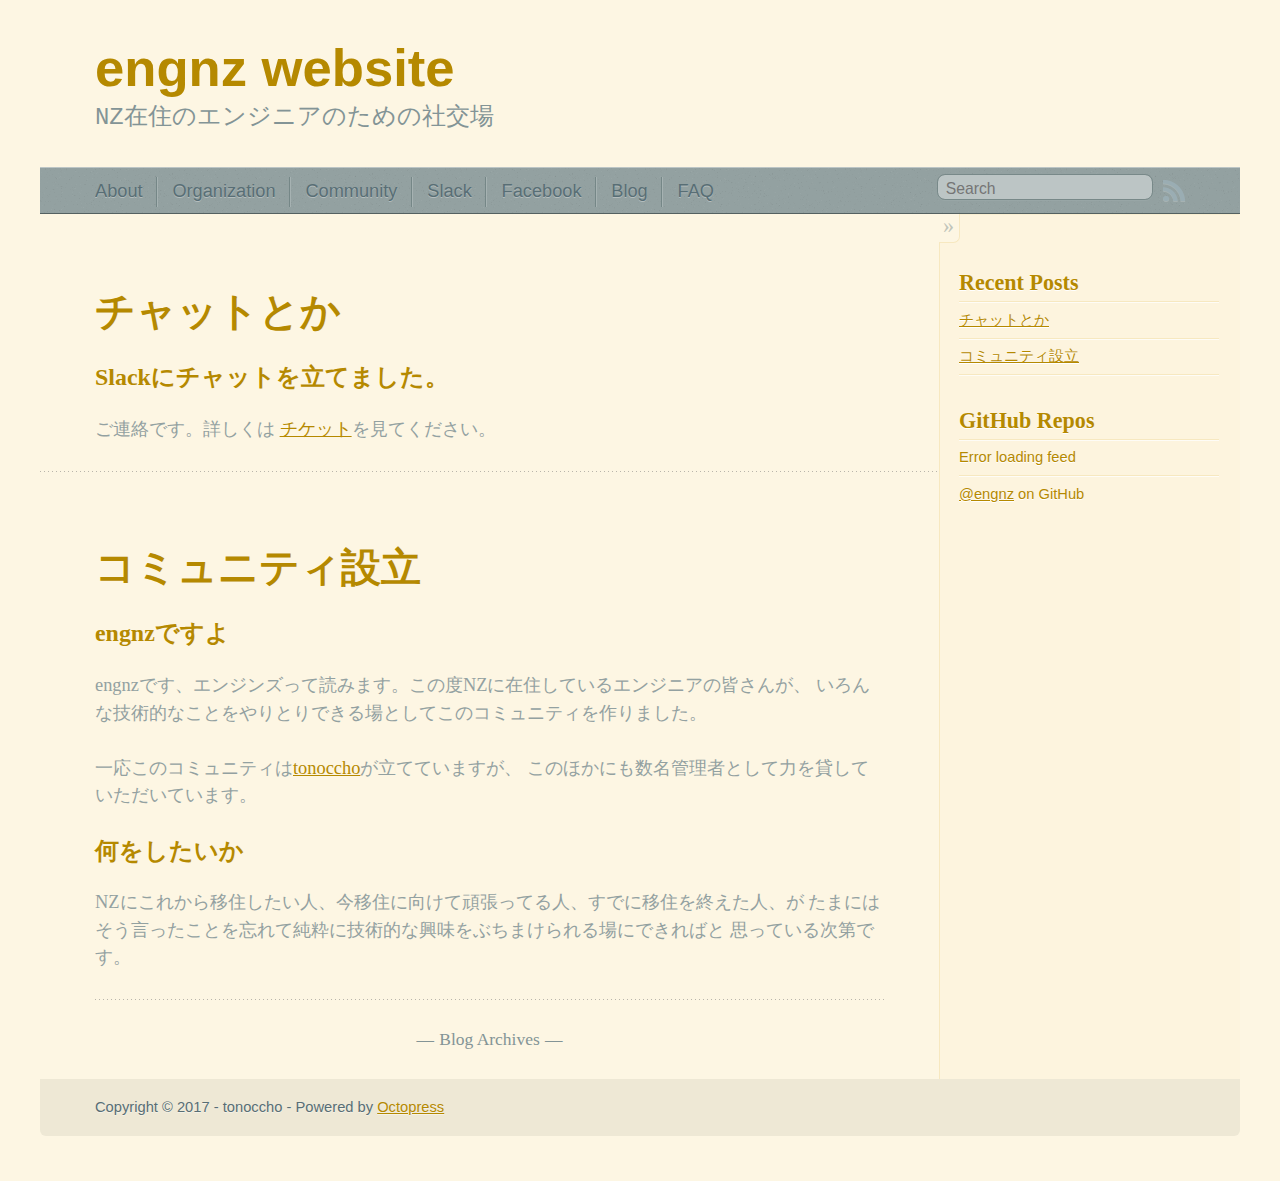
<file: index.html>
<!DOCTYPE html>
<!--[if IEMobile 7 ]><html class="no-js iem7"><![endif]-->
<!--[if lt IE 9]><html class="no-js lte-ie8"><![endif]-->
<!--[if (gt IE 8)|(gt IEMobile 7)|!(IEMobile)|!(IE)]><!--><html class="no-js" lang="en"><!--<![endif]-->
<head>
  <meta charset="utf-8">
  <title>engnz website</title>
  <meta name="author" content="tonoccho">

  
  <meta name="description" content="Slackにチャットを立てました。 ご連絡です。詳しくは チケットを見てください。
">
  

  <!-- http://t.co/dKP3o1e -->
  <meta name="HandheldFriendly" content="True">
  <meta name="MobileOptimized" content="320">
  <meta name="viewport" content="width=device-width, initial-scale=1">

  
  <link rel="canonical" href="http://engnz.github.io/">
  <link href="/favicon.png" rel="icon">
  <link href="/stylesheets/screen.css" media="screen, projection" rel="stylesheet" type="text/css">
  <script src="/javascripts/modernizr-2.0.js"></script>
  <script src="/javascripts/ender.js"></script>
  <script src="/javascripts/octopress.js" type="text/javascript"></script>
  <link href="/atom.xml" rel="alternate" title="engnz website" type="application/atom+xml">
  <!--Fonts from Google"s Web font directory at http://google.com/webfonts -->
<link href="http://fonts.googleapis.com/css?family=PT+Serif:regular,italic,bold,bolditalic" rel="stylesheet" type="text/css">
<link href="http://fonts.googleapis.com/css?family=PT+Sans:regular,italic,bold,bolditalic" rel="stylesheet" type="text/css">
<script language="JavaScript">
$(document).ready( function () {
     $("a[href^='http']:not([href*='" + location.hostname + "'])").attr('target', '_blank');
})
</script>

  


  <script type="text/javascript">
    var _gaq = _gaq || [];
    _gaq.push(['_setAccount', 'UA-97055233-1']);
    _gaq.push(['_trackPageview']);

    (function() {
      var ga = document.createElement('script'); ga.type = 'text/javascript'; ga.async = true;
      ga.src = ('https:' == document.location.protocol ? 'https://ssl' : 'http://www') + '.google-analytics.com/ga.js';
      var s = document.getElementsByTagName('script')[0]; s.parentNode.insertBefore(ga, s);
    })();
  </script>




</head>

<body   >
  <header role="banner"><hgroup>
  <h1><a href="/">engnz website</a></h1>
  
    <h2>NZ在住のエンジニアのための社交場</h2>
  
</hgroup>

</header>
  <nav role="navigation"><ul class="subscription" data-subscription="rss">
  <li><a href="/atom.xml" rel="subscribe-rss" title="subscribe via RSS">RSS</a></li>
  
</ul>
  
<form action="https://www.google.com/search" method="get">
  <fieldset role="search">
    <input type="hidden" name="q" value="site:engnz.github.io" />
    <input class="search" type="text" name="q" results="0" placeholder="Search"/>
  </fieldset>
</form>
  
<ul class="main-navigation">
  <li><a href="/about">About</a></li>
  <li><a href="https://github.com/engnz">Organization</a></li>
  <li><a href="https://github.com/engnz/community">Community</a></li>
  <li><a href="https://engnz.slack.com">Slack</a></li>
  <li><a href="https://www.facebook.com/Engnz-1883689031903633/">Facebook</a></li>
  <li><a href="/">Blog</a></li>
  <li><a href="/faq">FAQ</a></li>
</ul>

</nav>
  <div id="main">
    <div id="content">
      <div class="blog-index">
  
  
  
    <article>
      
  <header>
    
      <h1 class="entry-title"><a href="/blog/2017/04/11/tiyatutotoka/">チャットとか</a></h1>
    
    
      <p class="meta">
        








  


<time datetime="2017-04-11T10:31:12+12:00" pubdate data-updated="true"></time>
        
      </p>
    
  </header>


  <div class="entry-content"><h3>Slackにチャットを立てました。</h3>

<p>ご連絡です。詳しくは <a href="https://github.com/engnz/community/issues/3">チケット</a>を見てください。</p>
</div>
  
  


    </article>
  
  
    <article>
      
  <header>
    
      <h1 class="entry-title"><a href="/blog/2017/04/08/komiyuniteishe-li/">コミュニティ設立</a></h1>
    
    
      <p class="meta">
        








  


<time datetime="2017-04-08T22:38:42+12:00" pubdate data-updated="true"></time>
        
      </p>
    
  </header>


  <div class="entry-content"><h3>engnzですよ</h3>

<p>engnzです、エンジンズって読みます。この度NZに在住しているエンジニアの皆さんが、
いろんな技術的なことをやりとりできる場としてこのコミュニティを作りました。</p>

<p>一応このコミュニティは<a href="https://github.com/tonoccho">tonoccho</a>が立てていますが、
このほかにも数名管理者として力を貸していただいています。</p>

<h3>何をしたいか</h3>

<p>NZにこれから移住したい人、今移住に向けて頑張ってる人、すでに移住を終えた人、が
たまにはそう言ったことを忘れて純粋に技術的な興味をぶちまけられる場にできればと
思っている次第です。</p>
</div>
  
  


    </article>
  
  <div class="pagination">
    
    <a href="/blog/archives">Blog Archives</a>
    
  </div>
</div>
<aside class="sidebar">
  
    <section>
  <h1>Recent Posts</h1>
  <ul id="recent_posts">
    
      <li class="post">
        <a href="/blog/2017/04/11/tiyatutotoka/">チャットとか</a>
      </li>
    
      <li class="post">
        <a href="/blog/2017/04/08/komiyuniteishe-li/">コミュニティ設立</a>
      </li>
    
  </ul>
</section>

<section>
  <h1>GitHub Repos</h1>
  <ul id="gh_repos">
    <li class="loading">Status updating...</li>
  </ul>
  
  <a href="https://github.com/engnz">@engnz</a> on GitHub
  
  <script type="text/javascript">
    $.domReady(function(){
        if (!window.jXHR){
            var jxhr = document.createElement('script');
            jxhr.type = 'text/javascript';
            jxhr.src = '/javascripts/libs/jXHR.js';
            var s = document.getElementsByTagName('script')[0];
            s.parentNode.insertBefore(jxhr, s);
        }

        github.showRepos({
            user: 'engnz',
            count: 10,
            skip_forks: true,
            target: '#gh_repos',
            blacklist: ''
        });
    });
  </script>
  <script src="/javascripts/github.js" type="text/javascript"> </script>
</section>





  
</aside>

    </div>
  </div>
  <footer role="contentinfo"><p>
  Copyright &copy; 2017 - tonoccho -
  <span class="credit">Powered by <a href="http://octopress.org">Octopress</a></span>
</p>

</footer>
  



<div id="fb-root"></div>
<script>(function(d, s, id) {
  var js, fjs = d.getElementsByTagName(s)[0];
  if (d.getElementById(id)) {return;}
  js = d.createElement(s); js.id = id;
  js.src = "//connect.facebook.net/en_US/all.js#appId=212934732101925&xfbml=1";
  fjs.parentNode.insertBefore(js, fjs);
}(document, 'script', 'facebook-jssdk'));</script>



  <script type="text/javascript">
    (function() {
      var script = document.createElement('script'); script.type = 'text/javascript'; script.async = true;
      script.src = 'https://apis.google.com/js/plusone.js';
      var s = document.getElementsByTagName('script')[0]; s.parentNode.insertBefore(script, s);
    })();
  </script>



  <script type="text/javascript">
    (function(){
      var twitterWidgets = document.createElement('script');
      twitterWidgets.type = 'text/javascript';
      twitterWidgets.async = true;
      twitterWidgets.src = 'http://platform.twitter.com/widgets.js';
      document.getElementsByTagName('head')[0].appendChild(twitterWidgets);
    })();
  </script>





</body>
</html>
</file>
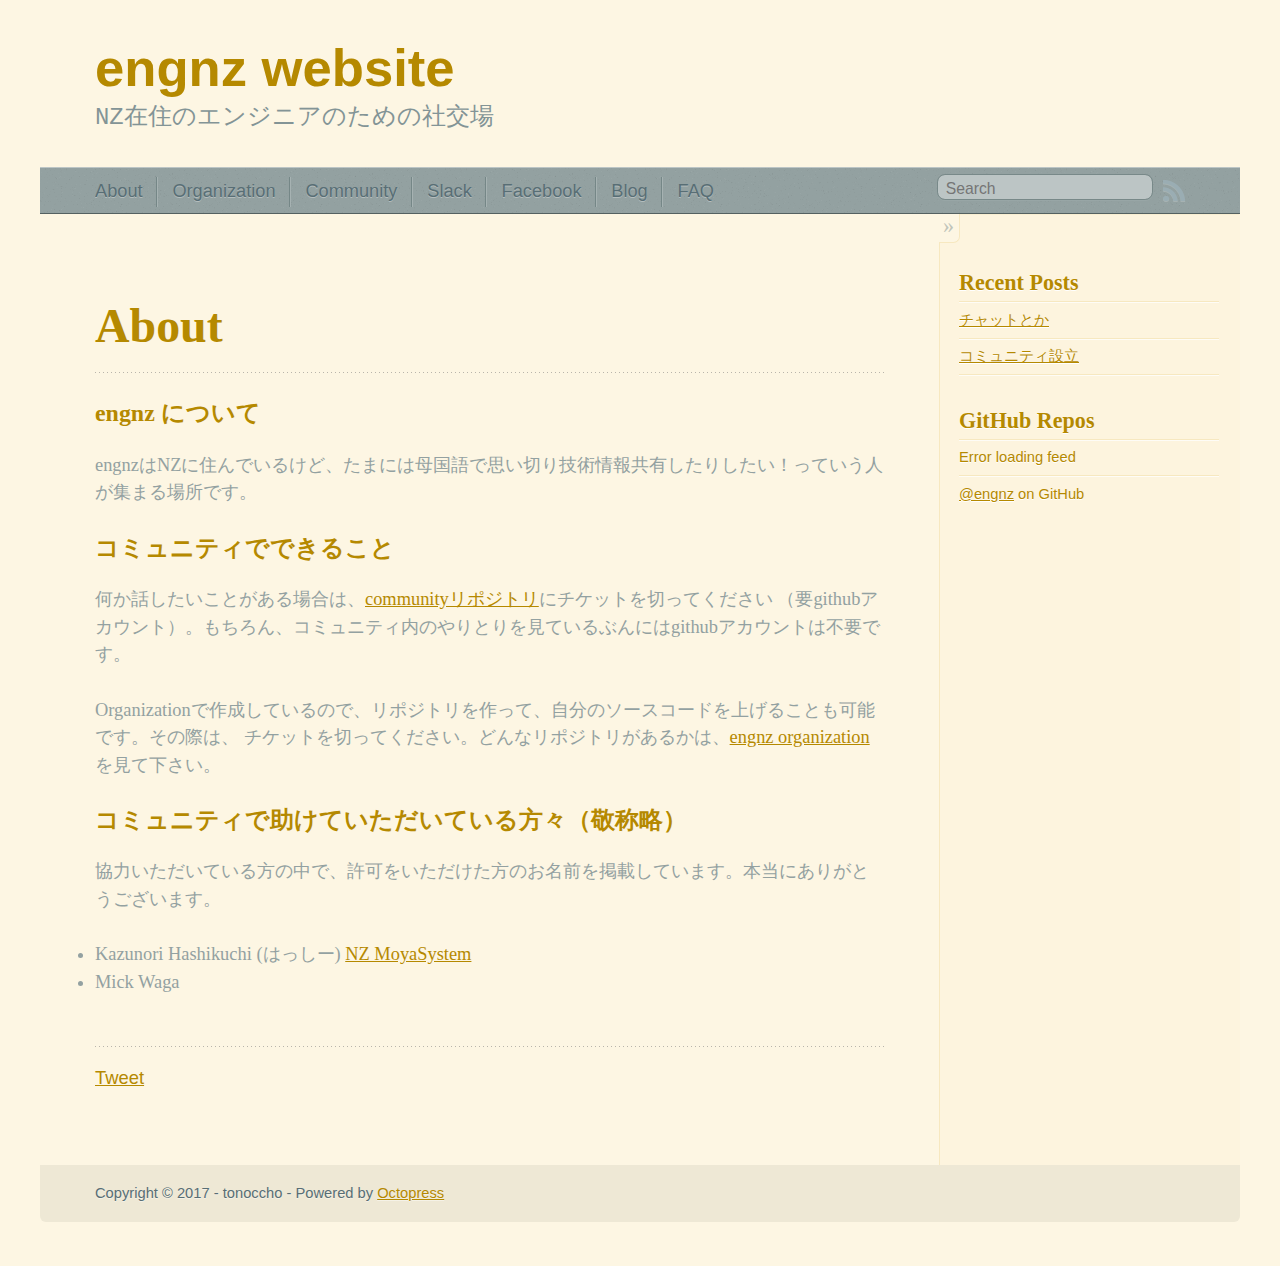
<file: about/index.html>
<!DOCTYPE html>
<!--[if IEMobile 7 ]><html class="no-js iem7"><![endif]-->
<!--[if lt IE 9]><html class="no-js lte-ie8"><![endif]-->
<!--[if (gt IE 8)|(gt IEMobile 7)|!(IEMobile)|!(IE)]><!--><html class="no-js" lang="en"><!--<![endif]-->
<head>
  <meta charset="utf-8">
  <title>about - engnz website</title>
  <meta name="author" content="tonoccho">

  
  <meta name="description" content="About engnz について engnzはNZに住んでいるけど、たまには母国語で思い切り技術情報共有したりしたい！っていう人が集まる場所です。 コミュニティでできること 何か話したいことがある場合は、communityリポジトリにチケットを切ってください
（要githubアカウント）。 &hellip;">
  

  <!-- http://t.co/dKP3o1e -->
  <meta name="HandheldFriendly" content="True">
  <meta name="MobileOptimized" content="320">
  <meta name="viewport" content="width=device-width, initial-scale=1">

  
  <link rel="canonical" href="http://engnz.github.io/about/">
  <link href="/favicon.png" rel="icon">
  <link href="/stylesheets/screen.css" media="screen, projection" rel="stylesheet" type="text/css">
  <script src="/javascripts/modernizr-2.0.js"></script>
  <script src="/javascripts/ender.js"></script>
  <script src="/javascripts/octopress.js" type="text/javascript"></script>
  <link href="/atom.xml" rel="alternate" title="engnz website" type="application/atom+xml">
  <!--Fonts from Google"s Web font directory at http://google.com/webfonts -->
<link href="http://fonts.googleapis.com/css?family=PT+Serif:regular,italic,bold,bolditalic" rel="stylesheet" type="text/css">
<link href="http://fonts.googleapis.com/css?family=PT+Sans:regular,italic,bold,bolditalic" rel="stylesheet" type="text/css">
<script language="JavaScript">
$(document).ready( function () {
     $("a[href^='http']:not([href*='" + location.hostname + "'])").attr('target', '_blank');
})
</script>

  


  <script type="text/javascript">
    var _gaq = _gaq || [];
    _gaq.push(['_setAccount', 'UA-97055233-1']);
    _gaq.push(['_trackPageview']);

    (function() {
      var ga = document.createElement('script'); ga.type = 'text/javascript'; ga.async = true;
      ga.src = ('https:' == document.location.protocol ? 'https://ssl' : 'http://www') + '.google-analytics.com/ga.js';
      var s = document.getElementsByTagName('script')[0]; s.parentNode.insertBefore(ga, s);
    })();
  </script>




</head>

<body   >
  <header role="banner"><hgroup>
  <h1><a href="/">engnz website</a></h1>
  
    <h2>NZ在住のエンジニアのための社交場</h2>
  
</hgroup>

</header>
  <nav role="navigation"><ul class="subscription" data-subscription="rss">
  <li><a href="/atom.xml" rel="subscribe-rss" title="subscribe via RSS">RSS</a></li>
  
</ul>
  
<form action="https://www.google.com/search" method="get">
  <fieldset role="search">
    <input type="hidden" name="q" value="site:engnz.github.io" />
    <input class="search" type="text" name="q" results="0" placeholder="Search"/>
  </fieldset>
</form>
  
<ul class="main-navigation">
  <li><a href="/about">About</a></li>
  <li><a href="https://github.com/engnz">Organization</a></li>
  <li><a href="https://github.com/engnz/community">Community</a></li>
  <li><a href="https://engnz.slack.com">Slack</a></li>
  <li><a href="https://www.facebook.com/Engnz-1883689031903633/">Facebook</a></li>
  <li><a href="/">Blog</a></li>
  <li><a href="/faq">FAQ</a></li>
</ul>

</nav>
  <div id="main">
    <div id="content">
      <div>
<article role="article">
  
  <header>
    <h1 class="entry-title">About</h1>
    <p class="meta">








  


<time datetime="2017-04-08T22:13:00+12:00" pubdate data-updated="true"></time></p>
  </header>
  
  <h3>engnz について</h3>

<p>engnzはNZに住んでいるけど、たまには母国語で思い切り技術情報共有したりしたい！っていう人が集まる場所です。</p>

<h3>コミュニティでできること</h3>

<p>何か話したいことがある場合は、<a href="https://github.com/engnz/community">communityリポジトリ</a>にチケットを切ってください
（要githubアカウント）。もちろん、コミュニティ内のやりとりを見ているぶんにはgithubアカウントは不要です。</p>

<p>Organizationで作成しているので、リポジトリを作って、自分のソースコードを上げることも可能です。その際は、
チケットを切ってください。どんなリポジトリがあるかは、<a href="https://github.com/engnz">engnz organization</a>を見て下さい。</p>

<h3>コミュニティで助けていただいている方々（敬称略）</h3>

<p>協力いただいている方の中で、許可をいただけた方のお名前を掲載しています。本当にありがとうございます。</p>

<ul>
<li>Kazunori Hashikuchi (はっしー) <a href="http://nzmoyasystem.hatenablog.com/">NZ MoyaSystem</a></li>
<li>Mick Waga</li>
</ul>


  
    <footer>
      <p class="meta">
        
        








  


<time datetime="2017-04-08T22:13:00+12:00" pubdate data-updated="true"></time>
        
      </p>
      
        <div class="sharing">
  
  <a href="http://twitter.com/share" class="twitter-share-button" data-url="http://engnz.github.io/about/index.html" data-via="" data-counturl="http://engnz.github.io/about/index.html" >Tweet</a>
  
  
  <div class="g-plusone" data-size="medium"></div>
  
  
    <div class="fb-like" data-send="true" data-width="450" data-show-faces="false"></div>
  
</div>

      
    </footer>
  
</article>

</div>

<aside class="sidebar">
  
    <section>
  <h1>Recent Posts</h1>
  <ul id="recent_posts">
    
      <li class="post">
        <a href="/blog/2017/04/11/tiyatutotoka/">チャットとか</a>
      </li>
    
      <li class="post">
        <a href="/blog/2017/04/08/komiyuniteishe-li/">コミュニティ設立</a>
      </li>
    
  </ul>
</section>

<section>
  <h1>GitHub Repos</h1>
  <ul id="gh_repos">
    <li class="loading">Status updating...</li>
  </ul>
  
  <a href="https://github.com/engnz">@engnz</a> on GitHub
  
  <script type="text/javascript">
    $.domReady(function(){
        if (!window.jXHR){
            var jxhr = document.createElement('script');
            jxhr.type = 'text/javascript';
            jxhr.src = '/javascripts/libs/jXHR.js';
            var s = document.getElementsByTagName('script')[0];
            s.parentNode.insertBefore(jxhr, s);
        }

        github.showRepos({
            user: 'engnz',
            count: 10,
            skip_forks: true,
            target: '#gh_repos',
            blacklist: ''
        });
    });
  </script>
  <script src="/javascripts/github.js" type="text/javascript"> </script>
</section>





  
</aside>


    </div>
  </div>
  <footer role="contentinfo"><p>
  Copyright &copy; 2017 - tonoccho -
  <span class="credit">Powered by <a href="http://octopress.org">Octopress</a></span>
</p>

</footer>
  



<div id="fb-root"></div>
<script>(function(d, s, id) {
  var js, fjs = d.getElementsByTagName(s)[0];
  if (d.getElementById(id)) {return;}
  js = d.createElement(s); js.id = id;
  js.src = "//connect.facebook.net/en_US/all.js#appId=212934732101925&xfbml=1";
  fjs.parentNode.insertBefore(js, fjs);
}(document, 'script', 'facebook-jssdk'));</script>



  <script type="text/javascript">
    (function() {
      var script = document.createElement('script'); script.type = 'text/javascript'; script.async = true;
      script.src = 'https://apis.google.com/js/plusone.js';
      var s = document.getElementsByTagName('script')[0]; s.parentNode.insertBefore(script, s);
    })();
  </script>



  <script type="text/javascript">
    (function(){
      var twitterWidgets = document.createElement('script');
      twitterWidgets.type = 'text/javascript';
      twitterWidgets.async = true;
      twitterWidgets.src = 'http://platform.twitter.com/widgets.js';
      document.getElementsByTagName('head')[0].appendChild(twitterWidgets);
    })();
  </script>





</body>
</html>
</file>
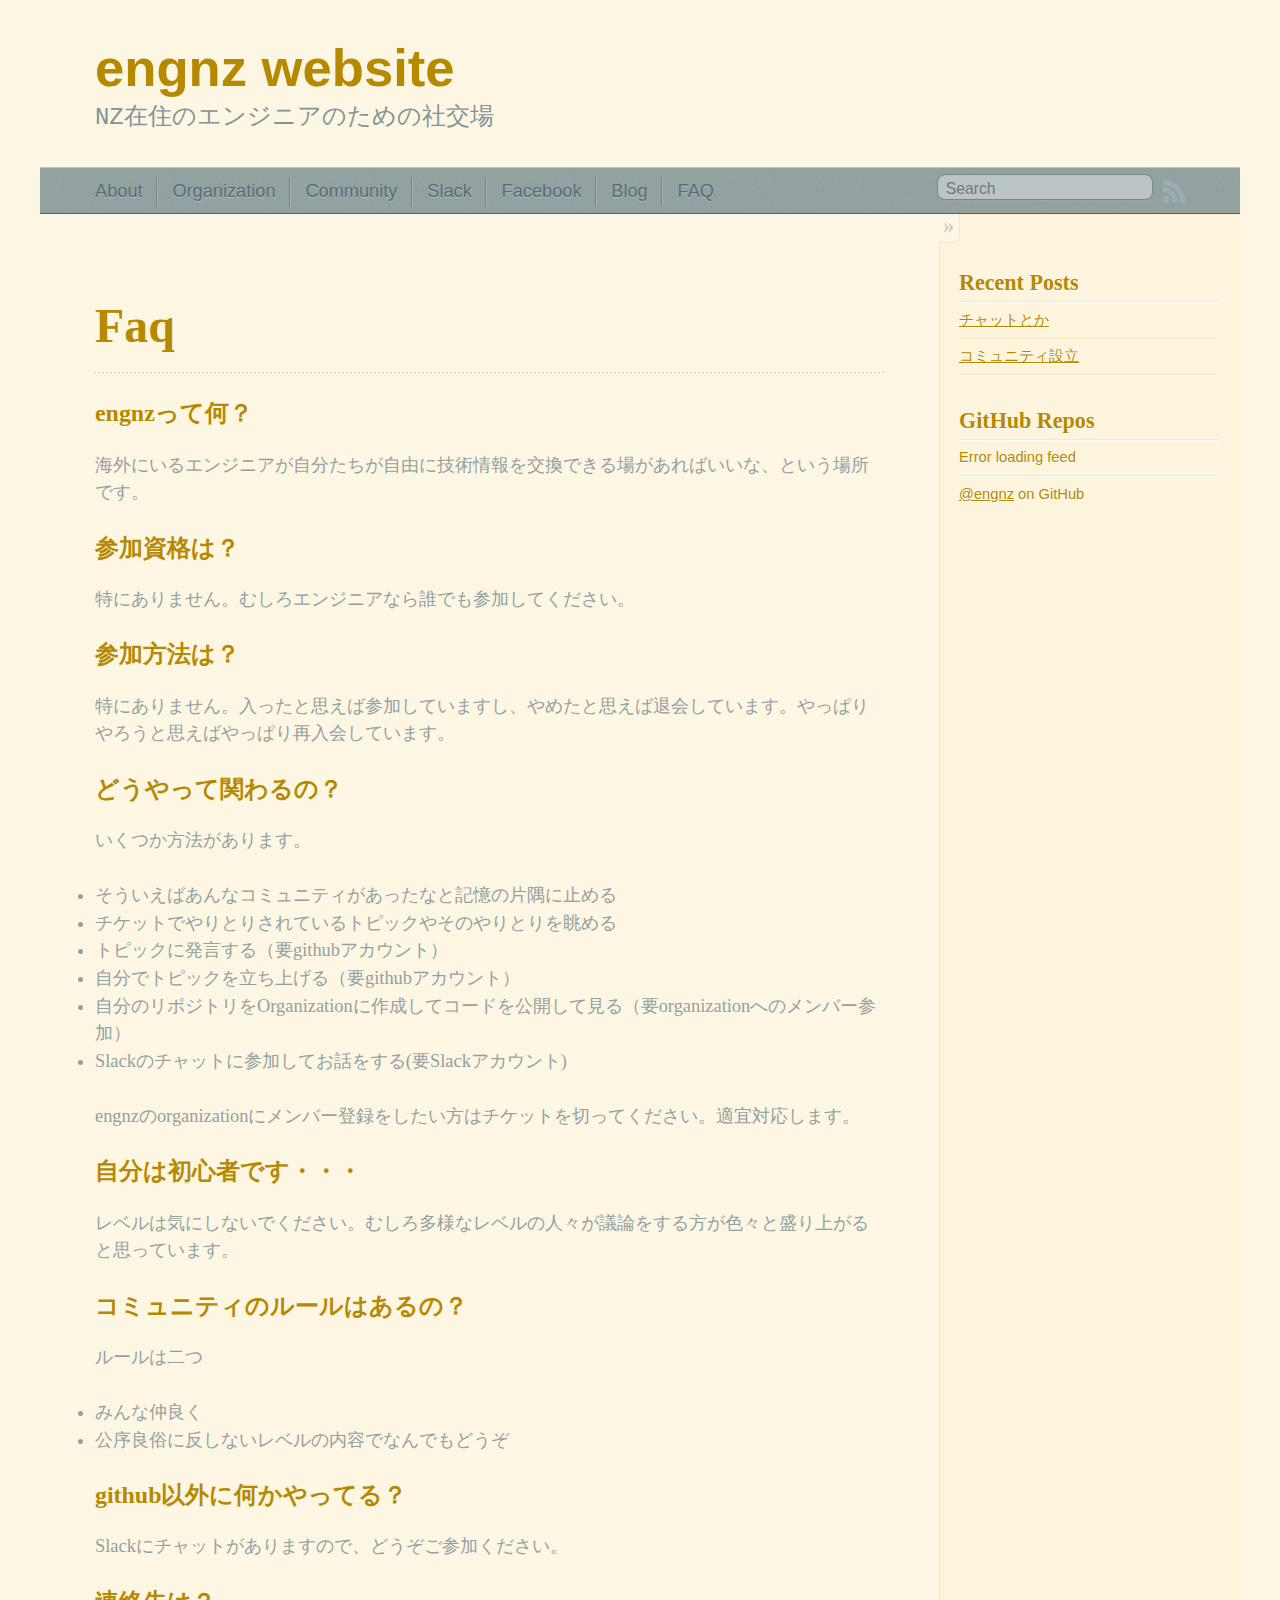
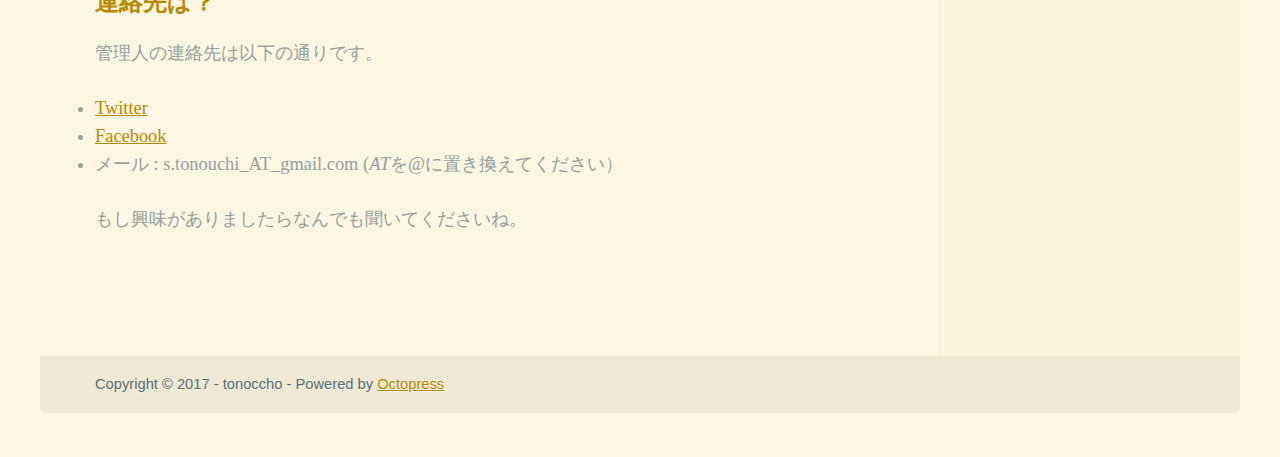
<file: faq/index.html>
<!DOCTYPE html>
<!--[if IEMobile 7 ]><html class="no-js iem7"><![endif]-->
<!--[if lt IE 9]><html class="no-js lte-ie8"><![endif]-->
<!--[if (gt IE 8)|(gt IEMobile 7)|!(IEMobile)|!(IE)]><!--><html class="no-js" lang="en"><!--<![endif]-->
<head>
  <meta charset="utf-8">
  <title>faq - engnz website</title>
  <meta name="author" content="tonoccho">

  
  <meta name="description" content="Faq engnzって何？ 海外にいるエンジニアが自分たちが自由に技術情報を交換できる場があればいいな、という場所です。 参加資格は？ 特にありません。むしろエンジニアなら誰でも参加してください。 参加方法は？ 特にありません。入ったと思えば参加していますし、やめたと思えば退会しています。 &hellip;">
  

  <!-- http://t.co/dKP3o1e -->
  <meta name="HandheldFriendly" content="True">
  <meta name="MobileOptimized" content="320">
  <meta name="viewport" content="width=device-width, initial-scale=1">

  
  <link rel="canonical" href="http://engnz.github.io/faq/">
  <link href="/favicon.png" rel="icon">
  <link href="/stylesheets/screen.css" media="screen, projection" rel="stylesheet" type="text/css">
  <script src="/javascripts/modernizr-2.0.js"></script>
  <script src="/javascripts/ender.js"></script>
  <script src="/javascripts/octopress.js" type="text/javascript"></script>
  <link href="/atom.xml" rel="alternate" title="engnz website" type="application/atom+xml">
  <!--Fonts from Google"s Web font directory at http://google.com/webfonts -->
<link href="http://fonts.googleapis.com/css?family=PT+Serif:regular,italic,bold,bolditalic" rel="stylesheet" type="text/css">
<link href="http://fonts.googleapis.com/css?family=PT+Sans:regular,italic,bold,bolditalic" rel="stylesheet" type="text/css">
<script language="JavaScript">
$(document).ready( function () {
     $("a[href^='http']:not([href*='" + location.hostname + "'])").attr('target', '_blank');
})
</script>

  


  <script type="text/javascript">
    var _gaq = _gaq || [];
    _gaq.push(['_setAccount', 'UA-97055233-1']);
    _gaq.push(['_trackPageview']);

    (function() {
      var ga = document.createElement('script'); ga.type = 'text/javascript'; ga.async = true;
      ga.src = ('https:' == document.location.protocol ? 'https://ssl' : 'http://www') + '.google-analytics.com/ga.js';
      var s = document.getElementsByTagName('script')[0]; s.parentNode.insertBefore(ga, s);
    })();
  </script>




</head>

<body   >
  <header role="banner"><hgroup>
  <h1><a href="/">engnz website</a></h1>
  
    <h2>NZ在住のエンジニアのための社交場</h2>
  
</hgroup>

</header>
  <nav role="navigation"><ul class="subscription" data-subscription="rss">
  <li><a href="/atom.xml" rel="subscribe-rss" title="subscribe via RSS">RSS</a></li>
  
</ul>
  
<form action="https://www.google.com/search" method="get">
  <fieldset role="search">
    <input type="hidden" name="q" value="site:engnz.github.io" />
    <input class="search" type="text" name="q" results="0" placeholder="Search"/>
  </fieldset>
</form>
  
<ul class="main-navigation">
  <li><a href="/about">About</a></li>
  <li><a href="https://github.com/engnz">Organization</a></li>
  <li><a href="https://github.com/engnz/community">Community</a></li>
  <li><a href="https://engnz.slack.com">Slack</a></li>
  <li><a href="https://www.facebook.com/Engnz-1883689031903633/">Facebook</a></li>
  <li><a href="/">Blog</a></li>
  <li><a href="/faq">FAQ</a></li>
</ul>

</nav>
  <div id="main">
    <div id="content">
      <div>
<article role="article">
  
  <header>
    <h1 class="entry-title">Faq</h1>
    <p class="meta">








  


<time datetime="2017-04-08T22:20:00+12:00" pubdate data-updated="true"></time></p>
  </header>
  
  <h3>engnzって何？</h3>

<p>海外にいるエンジニアが自分たちが自由に技術情報を交換できる場があればいいな、という場所です。</p>

<h3>参加資格は？</h3>

<p>特にありません。むしろエンジニアなら誰でも参加してください。</p>

<h3>参加方法は？</h3>

<p>特にありません。入ったと思えば参加していますし、やめたと思えば退会しています。やっぱりやろうと思えばやっぱり再入会しています。</p>

<h3>どうやって関わるの？</h3>

<p>いくつか方法があります。</p>

<ul>
<li>そういえばあんなコミュニティがあったなと記憶の片隅に止める</li>
<li>チケットでやりとりされているトピックやそのやりとりを眺める</li>
<li>トピックに発言する（要githubアカウント）</li>
<li>自分でトピックを立ち上げる（要githubアカウント）</li>
<li>自分のリポジトリをOrganizationに作成してコードを公開して見る（要organizationへのメンバー参加）</li>
<li>Slackのチャットに参加してお話をする(要Slackアカウント)</li>
</ul>


<p>engnzのorganizationにメンバー登録をしたい方はチケットを切ってください。適宜対応します。</p>

<h3>自分は初心者です・・・</h3>

<p>レベルは気にしないでください。むしろ多様なレベルの人々が議論をする方が色々と盛り上がると思っています。</p>

<h3>コミュニティのルールはあるの？</h3>

<p>ルールは二つ</p>

<ul>
<li>みんな仲良く</li>
<li>公序良俗に反しないレベルの内容でなんでもどうぞ</li>
</ul>


<h3>github以外に何かやってる？</h3>

<p>Slackにチャットがありますので、どうぞご参加ください。</p>

<h3>連絡先は？</h3>

<p>管理人の連絡先は以下の通りです。</p>

<ul>
<li><a href="https://twitter.com/tonoccho/">Twitter</a></li>
<li><a href="https://www.facebook.com/tonoccho">Facebook</a></li>
<li>メール : s.tonouchi_AT_gmail.com (<em>AT</em>を@に置き換えてください）</li>
</ul>


<p>もし興味がありましたらなんでも聞いてくださいね。</p>

  
    <footer>
      <p class="meta">
        
        








  


<time datetime="2017-04-08T22:20:00+12:00" pubdate data-updated="true"></time>
        
      </p>
      
    </footer>
  
</article>

</div>

<aside class="sidebar">
  
    <section>
  <h1>Recent Posts</h1>
  <ul id="recent_posts">
    
      <li class="post">
        <a href="/blog/2017/04/11/tiyatutotoka/">チャットとか</a>
      </li>
    
      <li class="post">
        <a href="/blog/2017/04/08/komiyuniteishe-li/">コミュニティ設立</a>
      </li>
    
  </ul>
</section>

<section>
  <h1>GitHub Repos</h1>
  <ul id="gh_repos">
    <li class="loading">Status updating...</li>
  </ul>
  
  <a href="https://github.com/engnz">@engnz</a> on GitHub
  
  <script type="text/javascript">
    $.domReady(function(){
        if (!window.jXHR){
            var jxhr = document.createElement('script');
            jxhr.type = 'text/javascript';
            jxhr.src = '/javascripts/libs/jXHR.js';
            var s = document.getElementsByTagName('script')[0];
            s.parentNode.insertBefore(jxhr, s);
        }

        github.showRepos({
            user: 'engnz',
            count: 10,
            skip_forks: true,
            target: '#gh_repos',
            blacklist: ''
        });
    });
  </script>
  <script src="/javascripts/github.js" type="text/javascript"> </script>
</section>





  
</aside>


    </div>
  </div>
  <footer role="contentinfo"><p>
  Copyright &copy; 2017 - tonoccho -
  <span class="credit">Powered by <a href="http://octopress.org">Octopress</a></span>
</p>

</footer>
  



<div id="fb-root"></div>
<script>(function(d, s, id) {
  var js, fjs = d.getElementsByTagName(s)[0];
  if (d.getElementById(id)) {return;}
  js = d.createElement(s); js.id = id;
  js.src = "//connect.facebook.net/en_US/all.js#appId=212934732101925&xfbml=1";
  fjs.parentNode.insertBefore(js, fjs);
}(document, 'script', 'facebook-jssdk'));</script>



  <script type="text/javascript">
    (function() {
      var script = document.createElement('script'); script.type = 'text/javascript'; script.async = true;
      script.src = 'https://apis.google.com/js/plusone.js';
      var s = document.getElementsByTagName('script')[0]; s.parentNode.insertBefore(script, s);
    })();
  </script>



  <script type="text/javascript">
    (function(){
      var twitterWidgets = document.createElement('script');
      twitterWidgets.type = 'text/javascript';
      twitterWidgets.async = true;
      twitterWidgets.src = 'http://platform.twitter.com/widgets.js';
      document.getElementsByTagName('head')[0].appendChild(twitterWidgets);
    })();
  </script>





</body>
</html>
</file>
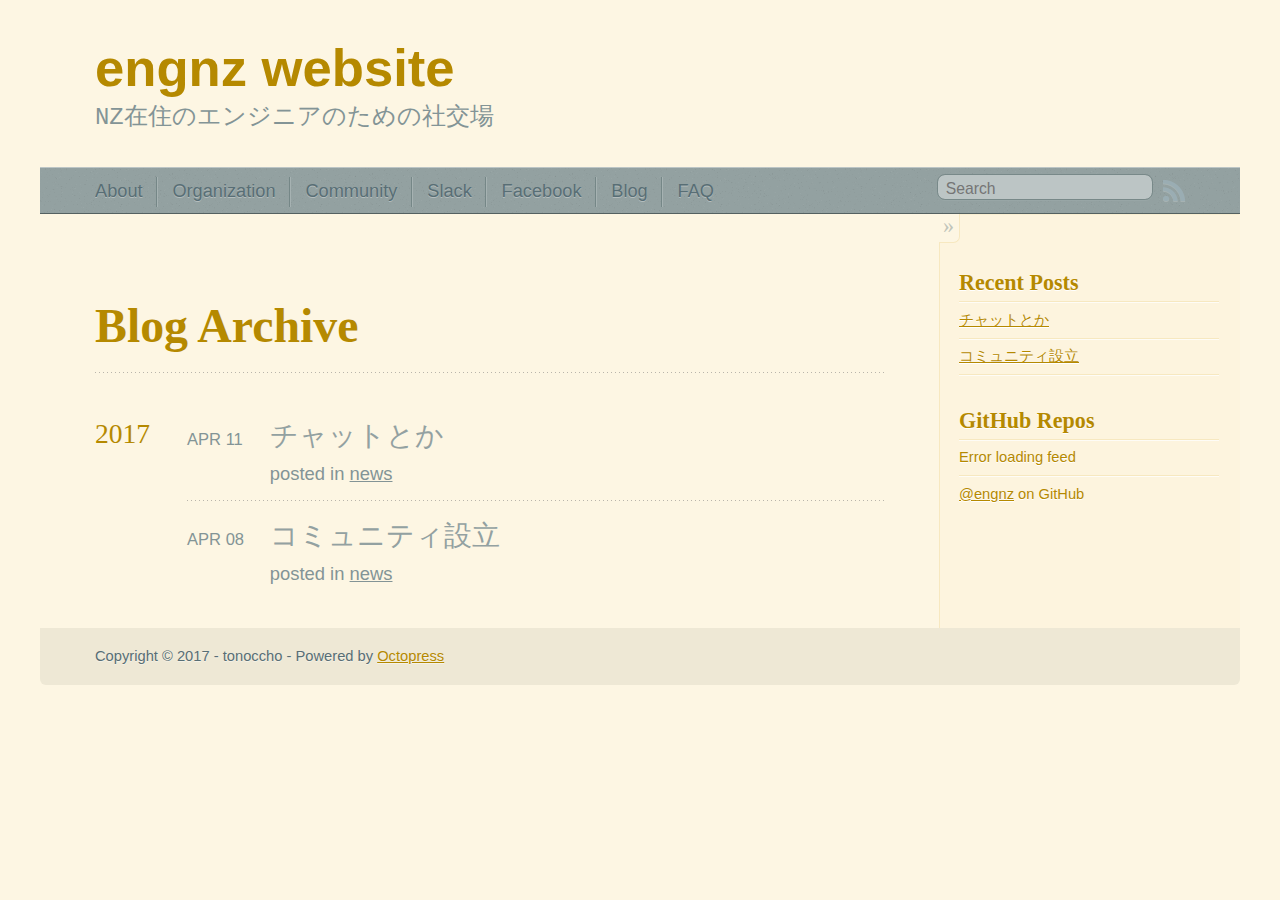
<file: blog/archives/index.html>
<!DOCTYPE html>
<!--[if IEMobile 7 ]><html class="no-js iem7"><![endif]-->
<!--[if lt IE 9]><html class="no-js lte-ie8"><![endif]-->
<!--[if (gt IE 8)|(gt IEMobile 7)|!(IEMobile)|!(IE)]><!--><html class="no-js" lang="en"><!--<![endif]-->
<head>
  <meta charset="utf-8">
  <title>Blog Archive - engnz website</title>
  <meta name="author" content="tonoccho">

  
  <meta name="description" content="Blog Archive 2017 チャットとか
Apr 11 2017 posted in news コミュニティ設立
Apr 08 2017 posted in news Recent Posts チャットとか コミュニティ設立 GitHub Repos Status updating &hellip;">
  

  <!-- http://t.co/dKP3o1e -->
  <meta name="HandheldFriendly" content="True">
  <meta name="MobileOptimized" content="320">
  <meta name="viewport" content="width=device-width, initial-scale=1">

  
  <link rel="canonical" href="http://engnz.github.io/blog/archives/">
  <link href="/favicon.png" rel="icon">
  <link href="/stylesheets/screen.css" media="screen, projection" rel="stylesheet" type="text/css">
  <script src="/javascripts/modernizr-2.0.js"></script>
  <script src="/javascripts/ender.js"></script>
  <script src="/javascripts/octopress.js" type="text/javascript"></script>
  <link href="/atom.xml" rel="alternate" title="engnz website" type="application/atom+xml">
  <!--Fonts from Google"s Web font directory at http://google.com/webfonts -->
<link href="http://fonts.googleapis.com/css?family=PT+Serif:regular,italic,bold,bolditalic" rel="stylesheet" type="text/css">
<link href="http://fonts.googleapis.com/css?family=PT+Sans:regular,italic,bold,bolditalic" rel="stylesheet" type="text/css">
<script language="JavaScript">
$(document).ready( function () {
     $("a[href^='http']:not([href*='" + location.hostname + "'])").attr('target', '_blank');
})
</script>

  


  <script type="text/javascript">
    var _gaq = _gaq || [];
    _gaq.push(['_setAccount', 'UA-97055233-1']);
    _gaq.push(['_trackPageview']);

    (function() {
      var ga = document.createElement('script'); ga.type = 'text/javascript'; ga.async = true;
      ga.src = ('https:' == document.location.protocol ? 'https://ssl' : 'http://www') + '.google-analytics.com/ga.js';
      var s = document.getElementsByTagName('script')[0]; s.parentNode.insertBefore(ga, s);
    })();
  </script>




</head>

<body   >
  <header role="banner"><hgroup>
  <h1><a href="/">engnz website</a></h1>
  
    <h2>NZ在住のエンジニアのための社交場</h2>
  
</hgroup>

</header>
  <nav role="navigation"><ul class="subscription" data-subscription="rss">
  <li><a href="/atom.xml" rel="subscribe-rss" title="subscribe via RSS">RSS</a></li>
  
</ul>
  
<form action="https://www.google.com/search" method="get">
  <fieldset role="search">
    <input type="hidden" name="q" value="site:engnz.github.io" />
    <input class="search" type="text" name="q" results="0" placeholder="Search"/>
  </fieldset>
</form>
  
<ul class="main-navigation">
  <li><a href="/about">About</a></li>
  <li><a href="https://github.com/engnz">Organization</a></li>
  <li><a href="https://github.com/engnz/community">Community</a></li>
  <li><a href="https://engnz.slack.com">Slack</a></li>
  <li><a href="https://www.facebook.com/Engnz-1883689031903633/">Facebook</a></li>
  <li><a href="/">Blog</a></li>
  <li><a href="/faq">FAQ</a></li>
</ul>

</nav>
  <div id="main">
    <div id="content">
      <div>
<article role="article">
  
  <header>
    <h1 class="entry-title">Blog Archive</h1>
    
  </header>
  
  <div id="blog-archives">



  
  <h2>2017</h2>

<article>
  
<h1><a href="/blog/2017/04/11/tiyatutotoka/">チャットとか</a></h1>
<time datetime="2017-04-11T10:31:12+12:00" pubdate><span class='month'>Apr</span> <span class='day'>11</span> <span class='year'>2017</span></time>

<footer>
  <span class="categories">posted in <a class='category' href='/blog/categories/news/'>news</a></span>
</footer>


</article>



<article>
  
<h1><a href="/blog/2017/04/08/komiyuniteishe-li/">コミュニティ設立</a></h1>
<time datetime="2017-04-08T22:38:42+12:00" pubdate><span class='month'>Apr</span> <span class='day'>08</span> <span class='year'>2017</span></time>

<footer>
  <span class="categories">posted in <a class='category' href='/blog/categories/news/'>news</a></span>
</footer>


</article>

</div>

  
</article>

</div>

<aside class="sidebar">
  
    <section>
  <h1>Recent Posts</h1>
  <ul id="recent_posts">
    
      <li class="post">
        <a href="/blog/2017/04/11/tiyatutotoka/">チャットとか</a>
      </li>
    
      <li class="post">
        <a href="/blog/2017/04/08/komiyuniteishe-li/">コミュニティ設立</a>
      </li>
    
  </ul>
</section>

<section>
  <h1>GitHub Repos</h1>
  <ul id="gh_repos">
    <li class="loading">Status updating...</li>
  </ul>
  
  <a href="https://github.com/engnz">@engnz</a> on GitHub
  
  <script type="text/javascript">
    $.domReady(function(){
        if (!window.jXHR){
            var jxhr = document.createElement('script');
            jxhr.type = 'text/javascript';
            jxhr.src = '/javascripts/libs/jXHR.js';
            var s = document.getElementsByTagName('script')[0];
            s.parentNode.insertBefore(jxhr, s);
        }

        github.showRepos({
            user: 'engnz',
            count: 10,
            skip_forks: true,
            target: '#gh_repos',
            blacklist: ''
        });
    });
  </script>
  <script src="/javascripts/github.js" type="text/javascript"> </script>
</section>





  
</aside>


    </div>
  </div>
  <footer role="contentinfo"><p>
  Copyright &copy; 2017 - tonoccho -
  <span class="credit">Powered by <a href="http://octopress.org">Octopress</a></span>
</p>

</footer>
  



<div id="fb-root"></div>
<script>(function(d, s, id) {
  var js, fjs = d.getElementsByTagName(s)[0];
  if (d.getElementById(id)) {return;}
  js = d.createElement(s); js.id = id;
  js.src = "//connect.facebook.net/en_US/all.js#appId=212934732101925&xfbml=1";
  fjs.parentNode.insertBefore(js, fjs);
}(document, 'script', 'facebook-jssdk'));</script>



  <script type="text/javascript">
    (function() {
      var script = document.createElement('script'); script.type = 'text/javascript'; script.async = true;
      script.src = 'https://apis.google.com/js/plusone.js';
      var s = document.getElementsByTagName('script')[0]; s.parentNode.insertBefore(script, s);
    })();
  </script>



  <script type="text/javascript">
    (function(){
      var twitterWidgets = document.createElement('script');
      twitterWidgets.type = 'text/javascript';
      twitterWidgets.async = true;
      twitterWidgets.src = 'http://platform.twitter.com/widgets.js';
      document.getElementsByTagName('head')[0].appendChild(twitterWidgets);
    })();
  </script>





</body>
</html>
</file>
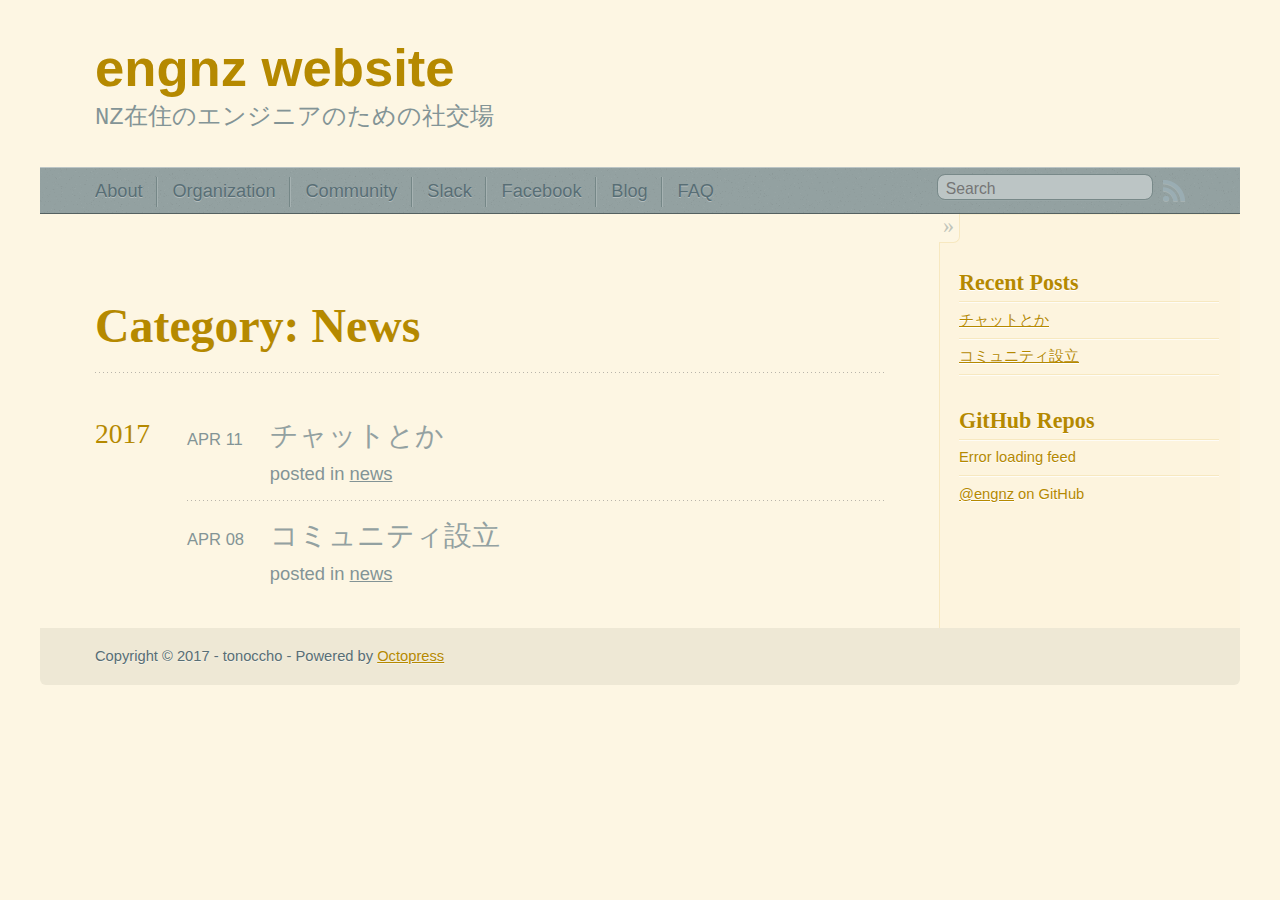
<file: blog/categories/news/index.html>
<!DOCTYPE html>
<!--[if IEMobile 7 ]><html class="no-js iem7"><![endif]-->
<!--[if lt IE 9]><html class="no-js lte-ie8"><![endif]-->
<!--[if (gt IE 8)|(gt IEMobile 7)|!(IEMobile)|!(IE)]><!--><html class="no-js" lang="en"><!--<![endif]-->
<head>
  <meta charset="utf-8">
  <title>Category: news - engnz website</title>
  <meta name="author" content="tonoccho">

  
  <meta name="description" content="Category: news">
  

  <!-- http://t.co/dKP3o1e -->
  <meta name="HandheldFriendly" content="True">
  <meta name="MobileOptimized" content="320">
  <meta name="viewport" content="width=device-width, initial-scale=1">

  
  <link rel="canonical" href="http://engnz.github.io/blog/categories/news/">
  <link href="/favicon.png" rel="icon">
  <link href="/stylesheets/screen.css" media="screen, projection" rel="stylesheet" type="text/css">
  <script src="/javascripts/modernizr-2.0.js"></script>
  <script src="/javascripts/ender.js"></script>
  <script src="/javascripts/octopress.js" type="text/javascript"></script>
  <link href="/atom.xml" rel="alternate" title="engnz website" type="application/atom+xml">
  <!--Fonts from Google"s Web font directory at http://google.com/webfonts -->
<link href="http://fonts.googleapis.com/css?family=PT+Serif:regular,italic,bold,bolditalic" rel="stylesheet" type="text/css">
<link href="http://fonts.googleapis.com/css?family=PT+Sans:regular,italic,bold,bolditalic" rel="stylesheet" type="text/css">
<script language="JavaScript">
$(document).ready( function () {
     $("a[href^='http']:not([href*='" + location.hostname + "'])").attr('target', '_blank');
})
</script>

  


  <script type="text/javascript">
    var _gaq = _gaq || [];
    _gaq.push(['_setAccount', 'UA-97055233-1']);
    _gaq.push(['_trackPageview']);

    (function() {
      var ga = document.createElement('script'); ga.type = 'text/javascript'; ga.async = true;
      ga.src = ('https:' == document.location.protocol ? 'https://ssl' : 'http://www') + '.google-analytics.com/ga.js';
      var s = document.getElementsByTagName('script')[0]; s.parentNode.insertBefore(ga, s);
    })();
  </script>




</head>

<body   >
  <header role="banner"><hgroup>
  <h1><a href="/">engnz website</a></h1>
  
    <h2>NZ在住のエンジニアのための社交場</h2>
  
</hgroup>

</header>
  <nav role="navigation"><ul class="subscription" data-subscription="rss">
  <li><a href="/atom.xml" rel="subscribe-rss" title="subscribe via RSS">RSS</a></li>
  
</ul>
  
<form action="https://www.google.com/search" method="get">
  <fieldset role="search">
    <input type="hidden" name="q" value="site:engnz.github.io" />
    <input class="search" type="text" name="q" results="0" placeholder="Search"/>
  </fieldset>
</form>
  
<ul class="main-navigation">
  <li><a href="/about">About</a></li>
  <li><a href="https://github.com/engnz">Organization</a></li>
  <li><a href="https://github.com/engnz/community">Community</a></li>
  <li><a href="https://engnz.slack.com">Slack</a></li>
  <li><a href="https://www.facebook.com/Engnz-1883689031903633/">Facebook</a></li>
  <li><a href="/">Blog</a></li>
  <li><a href="/faq">FAQ</a></li>
</ul>

</nav>
  <div id="main">
    <div id="content">
      <div>
<article role="article">
  
  <header>
    <h1 class="entry-title">Category: News</h1>
    
  </header>
  
  <div id="blog-archives" class="category">



  
  <h2>2017</h2>

<article>
  
<h1><a href="/blog/2017/04/11/tiyatutotoka/">チャットとか</a></h1>
<time datetime="2017-04-11T10:31:12+12:00" pubdate><span class='month'>Apr</span> <span class='day'>11</span> <span class='year'>2017</span></time>

<footer>
  <span class="categories">posted in <a class='category' href='/blog/categories/news/'>news</a></span>
</footer>


</article>



<article>
  
<h1><a href="/blog/2017/04/08/komiyuniteishe-li/">コミュニティ設立</a></h1>
<time datetime="2017-04-08T22:38:42+12:00" pubdate><span class='month'>Apr</span> <span class='day'>08</span> <span class='year'>2017</span></time>

<footer>
  <span class="categories">posted in <a class='category' href='/blog/categories/news/'>news</a></span>
</footer>


</article>

</div>

  
</article>

</div>

<aside class="sidebar">
  
    <section>
  <h1>Recent Posts</h1>
  <ul id="recent_posts">
    
      <li class="post">
        <a href="/blog/2017/04/11/tiyatutotoka/">チャットとか</a>
      </li>
    
      <li class="post">
        <a href="/blog/2017/04/08/komiyuniteishe-li/">コミュニティ設立</a>
      </li>
    
  </ul>
</section>

<section>
  <h1>GitHub Repos</h1>
  <ul id="gh_repos">
    <li class="loading">Status updating...</li>
  </ul>
  
  <a href="https://github.com/engnz">@engnz</a> on GitHub
  
  <script type="text/javascript">
    $.domReady(function(){
        if (!window.jXHR){
            var jxhr = document.createElement('script');
            jxhr.type = 'text/javascript';
            jxhr.src = '/javascripts/libs/jXHR.js';
            var s = document.getElementsByTagName('script')[0];
            s.parentNode.insertBefore(jxhr, s);
        }

        github.showRepos({
            user: 'engnz',
            count: 10,
            skip_forks: true,
            target: '#gh_repos',
            blacklist: ''
        });
    });
  </script>
  <script src="/javascripts/github.js" type="text/javascript"> </script>
</section>





  
</aside>


    </div>
  </div>
  <footer role="contentinfo"><p>
  Copyright &copy; 2017 - tonoccho -
  <span class="credit">Powered by <a href="http://octopress.org">Octopress</a></span>
</p>

</footer>
  



<div id="fb-root"></div>
<script>(function(d, s, id) {
  var js, fjs = d.getElementsByTagName(s)[0];
  if (d.getElementById(id)) {return;}
  js = d.createElement(s); js.id = id;
  js.src = "//connect.facebook.net/en_US/all.js#appId=212934732101925&xfbml=1";
  fjs.parentNode.insertBefore(js, fjs);
}(document, 'script', 'facebook-jssdk'));</script>



  <script type="text/javascript">
    (function() {
      var script = document.createElement('script'); script.type = 'text/javascript'; script.async = true;
      script.src = 'https://apis.google.com/js/plusone.js';
      var s = document.getElementsByTagName('script')[0]; s.parentNode.insertBefore(script, s);
    })();
  </script>



  <script type="text/javascript">
    (function(){
      var twitterWidgets = document.createElement('script');
      twitterWidgets.type = 'text/javascript';
      twitterWidgets.async = true;
      twitterWidgets.src = 'http://platform.twitter.com/widgets.js';
      document.getElementsByTagName('head')[0].appendChild(twitterWidgets);
    })();
  </script>





</body>
</html>
</file>
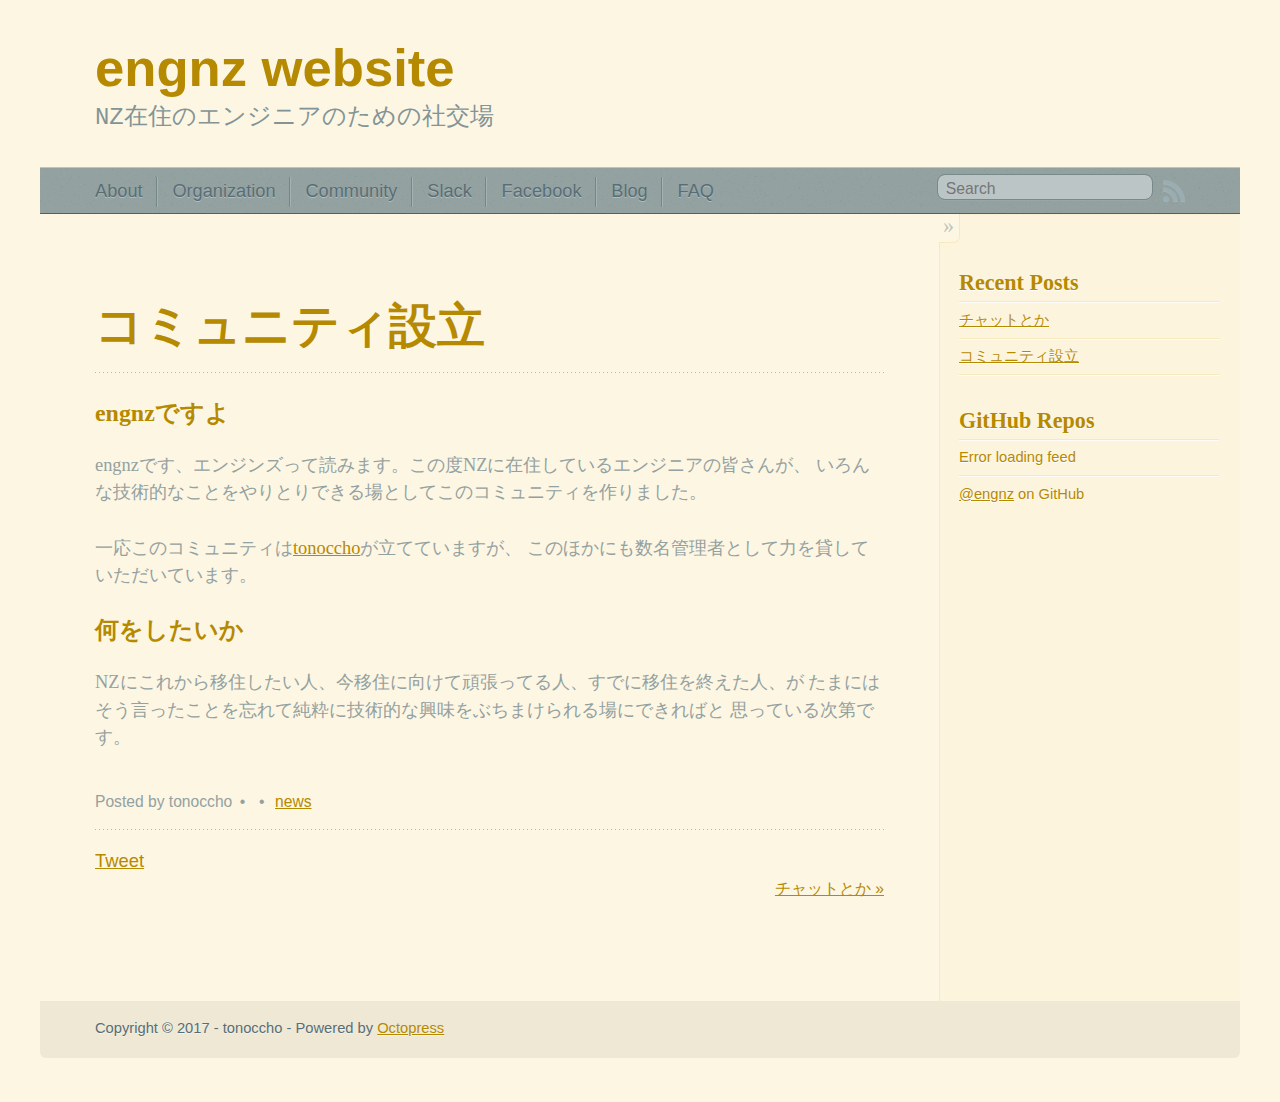
<file: blog/2017/04/08/komiyuniteishe-li/index.html>
<!DOCTYPE html>
<!--[if IEMobile 7 ]><html class="no-js iem7"><![endif]-->
<!--[if lt IE 9]><html class="no-js lte-ie8"><![endif]-->
<!--[if (gt IE 8)|(gt IEMobile 7)|!(IEMobile)|!(IE)]><!--><html class="no-js" lang="en"><!--<![endif]-->
<head>
  <meta charset="utf-8">
  <title>コミュニティ設立 - engnz website</title>
  <meta name="author" content="tonoccho">

  
  <meta name="description" content="engnzですよ engnzです、エンジンズって読みます。この度NZに在住しているエンジニアの皆さんが、
いろんな技術的なことをやりとりできる場としてこのコミュニティを作りました。 一応このコミュニティはtonocchoが立てていますが、
このほかにも数名管理者として力を貸していただいています。 &hellip;">
  

  <!-- http://t.co/dKP3o1e -->
  <meta name="HandheldFriendly" content="True">
  <meta name="MobileOptimized" content="320">
  <meta name="viewport" content="width=device-width, initial-scale=1">

  
  <link rel="canonical" href="http://engnz.github.io/blog/2017/04/08/komiyuniteishe-li/">
  <link href="/favicon.png" rel="icon">
  <link href="/stylesheets/screen.css" media="screen, projection" rel="stylesheet" type="text/css">
  <script src="/javascripts/modernizr-2.0.js"></script>
  <script src="/javascripts/ender.js"></script>
  <script src="/javascripts/octopress.js" type="text/javascript"></script>
  <link href="/atom.xml" rel="alternate" title="engnz website" type="application/atom+xml">
  <!--Fonts from Google"s Web font directory at http://google.com/webfonts -->
<link href="http://fonts.googleapis.com/css?family=PT+Serif:regular,italic,bold,bolditalic" rel="stylesheet" type="text/css">
<link href="http://fonts.googleapis.com/css?family=PT+Sans:regular,italic,bold,bolditalic" rel="stylesheet" type="text/css">
<script language="JavaScript">
$(document).ready( function () {
     $("a[href^='http']:not([href*='" + location.hostname + "'])").attr('target', '_blank');
})
</script>

  


  <script type="text/javascript">
    var _gaq = _gaq || [];
    _gaq.push(['_setAccount', 'UA-97055233-1']);
    _gaq.push(['_trackPageview']);

    (function() {
      var ga = document.createElement('script'); ga.type = 'text/javascript'; ga.async = true;
      ga.src = ('https:' == document.location.protocol ? 'https://ssl' : 'http://www') + '.google-analytics.com/ga.js';
      var s = document.getElementsByTagName('script')[0]; s.parentNode.insertBefore(ga, s);
    })();
  </script>




</head>

<body   >
  <header role="banner"><hgroup>
  <h1><a href="/">engnz website</a></h1>
  
    <h2>NZ在住のエンジニアのための社交場</h2>
  
</hgroup>

</header>
  <nav role="navigation"><ul class="subscription" data-subscription="rss">
  <li><a href="/atom.xml" rel="subscribe-rss" title="subscribe via RSS">RSS</a></li>
  
</ul>
  
<form action="https://www.google.com/search" method="get">
  <fieldset role="search">
    <input type="hidden" name="q" value="site:engnz.github.io" />
    <input class="search" type="text" name="q" results="0" placeholder="Search"/>
  </fieldset>
</form>
  
<ul class="main-navigation">
  <li><a href="/about">About</a></li>
  <li><a href="https://github.com/engnz">Organization</a></li>
  <li><a href="https://github.com/engnz/community">Community</a></li>
  <li><a href="https://engnz.slack.com">Slack</a></li>
  <li><a href="https://www.facebook.com/Engnz-1883689031903633/">Facebook</a></li>
  <li><a href="/">Blog</a></li>
  <li><a href="/faq">FAQ</a></li>
</ul>

</nav>
  <div id="main">
    <div id="content">
      <div>
<article class="hentry" role="article">
  
  <header>
    
      <h1 class="entry-title">コミュニティ設立</h1>
    
    
      <p class="meta">
        








  


<time datetime="2017-04-08T22:38:42+12:00" pubdate data-updated="true"></time>
        
      </p>
    
  </header>


<div class="entry-content"><h3>engnzですよ</h3>

<p>engnzです、エンジンズって読みます。この度NZに在住しているエンジニアの皆さんが、
いろんな技術的なことをやりとりできる場としてこのコミュニティを作りました。</p>

<p>一応このコミュニティは<a href="https://github.com/tonoccho">tonoccho</a>が立てていますが、
このほかにも数名管理者として力を貸していただいています。</p>

<h3>何をしたいか</h3>

<p>NZにこれから移住したい人、今移住に向けて頑張ってる人、すでに移住を終えた人、が
たまにはそう言ったことを忘れて純粋に技術的な興味をぶちまけられる場にできればと
思っている次第です。</p>
</div>


  <footer>
    <p class="meta">
      
  

<span class="byline author vcard">Posted by <span class="fn">tonoccho</span></span>

      








  


<time datetime="2017-04-08T22:38:42+12:00" pubdate data-updated="true"></time>
      

<span class="categories">
  
    <a class='category' href='/blog/categories/news/'>news</a>
  
</span>


    </p>
    
      <div class="sharing">
  
  <a href="http://twitter.com/share" class="twitter-share-button" data-url="http://engnz.github.io/blog/2017/04/08/komiyuniteishe-li/" data-via="" data-counturl="http://engnz.github.io/blog/2017/04/08/komiyuniteishe-li/" >Tweet</a>
  
  
  <div class="g-plusone" data-size="medium"></div>
  
  
    <div class="fb-like" data-send="true" data-width="450" data-show-faces="false"></div>
  
</div>

    
    <p class="meta">
      
      
        <a class="basic-alignment right" href="/blog/2017/04/11/tiyatutotoka/" title="Next Post: チャットとか">チャットとか &raquo;</a>
      
    </p>
  </footer>
</article>

</div>

<aside class="sidebar">
  
    <section>
  <h1>Recent Posts</h1>
  <ul id="recent_posts">
    
      <li class="post">
        <a href="/blog/2017/04/11/tiyatutotoka/">チャットとか</a>
      </li>
    
      <li class="post">
        <a href="/blog/2017/04/08/komiyuniteishe-li/">コミュニティ設立</a>
      </li>
    
  </ul>
</section>

<section>
  <h1>GitHub Repos</h1>
  <ul id="gh_repos">
    <li class="loading">Status updating...</li>
  </ul>
  
  <a href="https://github.com/engnz">@engnz</a> on GitHub
  
  <script type="text/javascript">
    $.domReady(function(){
        if (!window.jXHR){
            var jxhr = document.createElement('script');
            jxhr.type = 'text/javascript';
            jxhr.src = '/javascripts/libs/jXHR.js';
            var s = document.getElementsByTagName('script')[0];
            s.parentNode.insertBefore(jxhr, s);
        }

        github.showRepos({
            user: 'engnz',
            count: 10,
            skip_forks: true,
            target: '#gh_repos',
            blacklist: ''
        });
    });
  </script>
  <script src="/javascripts/github.js" type="text/javascript"> </script>
</section>





  
</aside>


    </div>
  </div>
  <footer role="contentinfo"><p>
  Copyright &copy; 2017 - tonoccho -
  <span class="credit">Powered by <a href="http://octopress.org">Octopress</a></span>
</p>

</footer>
  



<div id="fb-root"></div>
<script>(function(d, s, id) {
  var js, fjs = d.getElementsByTagName(s)[0];
  if (d.getElementById(id)) {return;}
  js = d.createElement(s); js.id = id;
  js.src = "//connect.facebook.net/en_US/all.js#appId=212934732101925&xfbml=1";
  fjs.parentNode.insertBefore(js, fjs);
}(document, 'script', 'facebook-jssdk'));</script>



  <script type="text/javascript">
    (function() {
      var script = document.createElement('script'); script.type = 'text/javascript'; script.async = true;
      script.src = 'https://apis.google.com/js/plusone.js';
      var s = document.getElementsByTagName('script')[0]; s.parentNode.insertBefore(script, s);
    })();
  </script>



  <script type="text/javascript">
    (function(){
      var twitterWidgets = document.createElement('script');
      twitterWidgets.type = 'text/javascript';
      twitterWidgets.async = true;
      twitterWidgets.src = 'http://platform.twitter.com/widgets.js';
      document.getElementsByTagName('head')[0].appendChild(twitterWidgets);
    })();
  </script>





</body>
</html>
</file>
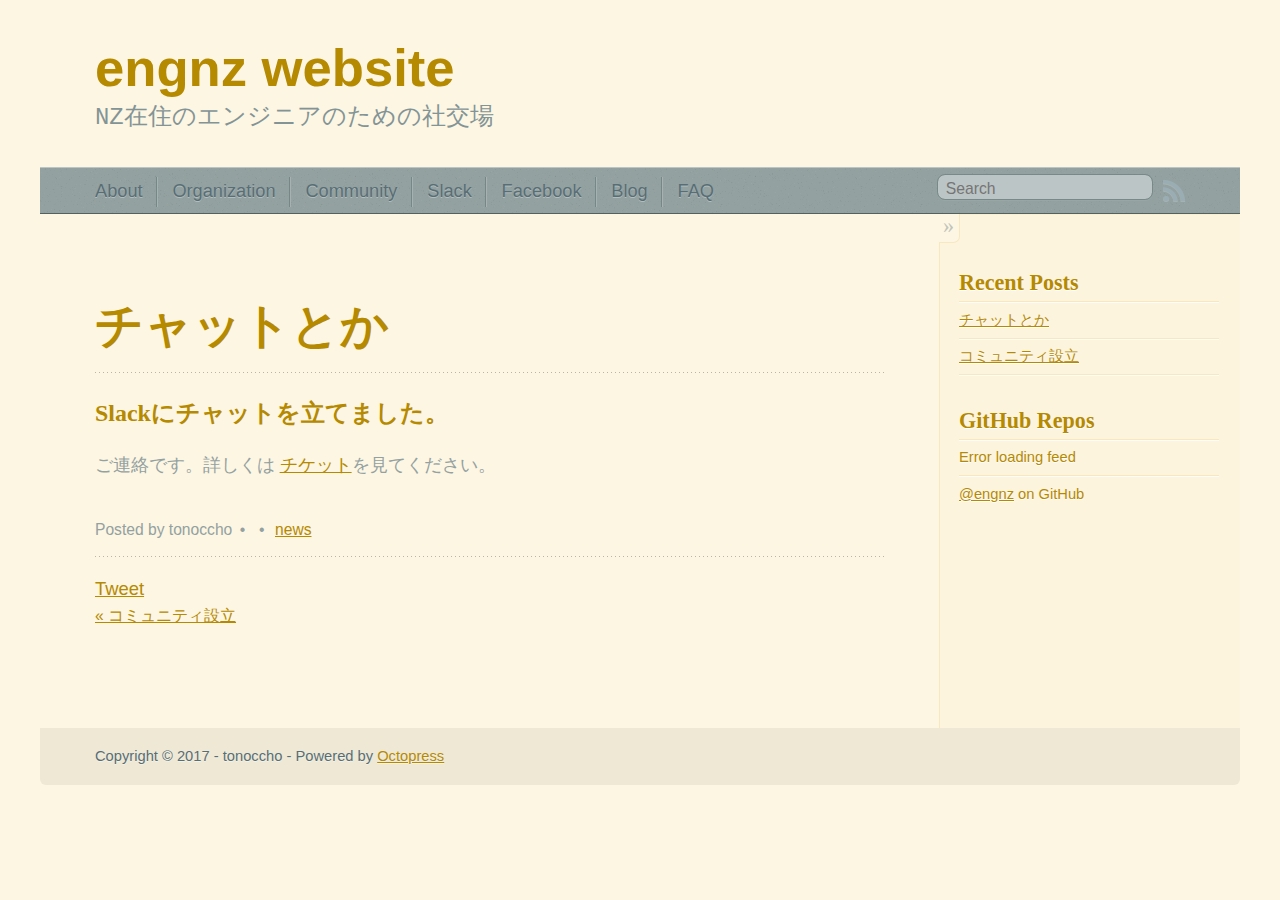
<file: blog/2017/04/11/tiyatutotoka/index.html>
<!DOCTYPE html>
<!--[if IEMobile 7 ]><html class="no-js iem7"><![endif]-->
<!--[if lt IE 9]><html class="no-js lte-ie8"><![endif]-->
<!--[if (gt IE 8)|(gt IEMobile 7)|!(IEMobile)|!(IE)]><!--><html class="no-js" lang="en"><!--<![endif]-->
<head>
  <meta charset="utf-8">
  <title>チャットとか - engnz website</title>
  <meta name="author" content="tonoccho">

  
  <meta name="description" content="Slackにチャットを立てました。 ご連絡です。詳しくは チケットを見てください。
">
  

  <!-- http://t.co/dKP3o1e -->
  <meta name="HandheldFriendly" content="True">
  <meta name="MobileOptimized" content="320">
  <meta name="viewport" content="width=device-width, initial-scale=1">

  
  <link rel="canonical" href="http://engnz.github.io/blog/2017/04/11/tiyatutotoka/">
  <link href="/favicon.png" rel="icon">
  <link href="/stylesheets/screen.css" media="screen, projection" rel="stylesheet" type="text/css">
  <script src="/javascripts/modernizr-2.0.js"></script>
  <script src="/javascripts/ender.js"></script>
  <script src="/javascripts/octopress.js" type="text/javascript"></script>
  <link href="/atom.xml" rel="alternate" title="engnz website" type="application/atom+xml">
  <!--Fonts from Google"s Web font directory at http://google.com/webfonts -->
<link href="http://fonts.googleapis.com/css?family=PT+Serif:regular,italic,bold,bolditalic" rel="stylesheet" type="text/css">
<link href="http://fonts.googleapis.com/css?family=PT+Sans:regular,italic,bold,bolditalic" rel="stylesheet" type="text/css">
<script language="JavaScript">
$(document).ready( function () {
     $("a[href^='http']:not([href*='" + location.hostname + "'])").attr('target', '_blank');
})
</script>

  


  <script type="text/javascript">
    var _gaq = _gaq || [];
    _gaq.push(['_setAccount', 'UA-97055233-1']);
    _gaq.push(['_trackPageview']);

    (function() {
      var ga = document.createElement('script'); ga.type = 'text/javascript'; ga.async = true;
      ga.src = ('https:' == document.location.protocol ? 'https://ssl' : 'http://www') + '.google-analytics.com/ga.js';
      var s = document.getElementsByTagName('script')[0]; s.parentNode.insertBefore(ga, s);
    })();
  </script>




</head>

<body   >
  <header role="banner"><hgroup>
  <h1><a href="/">engnz website</a></h1>
  
    <h2>NZ在住のエンジニアのための社交場</h2>
  
</hgroup>

</header>
  <nav role="navigation"><ul class="subscription" data-subscription="rss">
  <li><a href="/atom.xml" rel="subscribe-rss" title="subscribe via RSS">RSS</a></li>
  
</ul>
  
<form action="https://www.google.com/search" method="get">
  <fieldset role="search">
    <input type="hidden" name="q" value="site:engnz.github.io" />
    <input class="search" type="text" name="q" results="0" placeholder="Search"/>
  </fieldset>
</form>
  
<ul class="main-navigation">
  <li><a href="/about">About</a></li>
  <li><a href="https://github.com/engnz">Organization</a></li>
  <li><a href="https://github.com/engnz/community">Community</a></li>
  <li><a href="https://engnz.slack.com">Slack</a></li>
  <li><a href="https://www.facebook.com/Engnz-1883689031903633/">Facebook</a></li>
  <li><a href="/">Blog</a></li>
  <li><a href="/faq">FAQ</a></li>
</ul>

</nav>
  <div id="main">
    <div id="content">
      <div>
<article class="hentry" role="article">
  
  <header>
    
      <h1 class="entry-title">チャットとか</h1>
    
    
      <p class="meta">
        








  


<time datetime="2017-04-11T10:31:12+12:00" pubdate data-updated="true"></time>
        
      </p>
    
  </header>


<div class="entry-content"><h3>Slackにチャットを立てました。</h3>

<p>ご連絡です。詳しくは <a href="https://github.com/engnz/community/issues/3">チケット</a>を見てください。</p>
</div>


  <footer>
    <p class="meta">
      
  

<span class="byline author vcard">Posted by <span class="fn">tonoccho</span></span>

      








  


<time datetime="2017-04-11T10:31:12+12:00" pubdate data-updated="true"></time>
      

<span class="categories">
  
    <a class='category' href='/blog/categories/news/'>news</a>
  
</span>


    </p>
    
      <div class="sharing">
  
  <a href="http://twitter.com/share" class="twitter-share-button" data-url="http://engnz.github.io/blog/2017/04/11/tiyatutotoka/" data-via="" data-counturl="http://engnz.github.io/blog/2017/04/11/tiyatutotoka/" >Tweet</a>
  
  
  <div class="g-plusone" data-size="medium"></div>
  
  
    <div class="fb-like" data-send="true" data-width="450" data-show-faces="false"></div>
  
</div>

    
    <p class="meta">
      
        <a class="basic-alignment left" href="/blog/2017/04/08/komiyuniteishe-li/" title="Previous Post: コミュニティ設立">&laquo; コミュニティ設立</a>
      
      
    </p>
  </footer>
</article>

</div>

<aside class="sidebar">
  
    <section>
  <h1>Recent Posts</h1>
  <ul id="recent_posts">
    
      <li class="post">
        <a href="/blog/2017/04/11/tiyatutotoka/">チャットとか</a>
      </li>
    
      <li class="post">
        <a href="/blog/2017/04/08/komiyuniteishe-li/">コミュニティ設立</a>
      </li>
    
  </ul>
</section>

<section>
  <h1>GitHub Repos</h1>
  <ul id="gh_repos">
    <li class="loading">Status updating...</li>
  </ul>
  
  <a href="https://github.com/engnz">@engnz</a> on GitHub
  
  <script type="text/javascript">
    $.domReady(function(){
        if (!window.jXHR){
            var jxhr = document.createElement('script');
            jxhr.type = 'text/javascript';
            jxhr.src = '/javascripts/libs/jXHR.js';
            var s = document.getElementsByTagName('script')[0];
            s.parentNode.insertBefore(jxhr, s);
        }

        github.showRepos({
            user: 'engnz',
            count: 10,
            skip_forks: true,
            target: '#gh_repos',
            blacklist: ''
        });
    });
  </script>
  <script src="/javascripts/github.js" type="text/javascript"> </script>
</section>





  
</aside>


    </div>
  </div>
  <footer role="contentinfo"><p>
  Copyright &copy; 2017 - tonoccho -
  <span class="credit">Powered by <a href="http://octopress.org">Octopress</a></span>
</p>

</footer>
  



<div id="fb-root"></div>
<script>(function(d, s, id) {
  var js, fjs = d.getElementsByTagName(s)[0];
  if (d.getElementById(id)) {return;}
  js = d.createElement(s); js.id = id;
  js.src = "//connect.facebook.net/en_US/all.js#appId=212934732101925&xfbml=1";
  fjs.parentNode.insertBefore(js, fjs);
}(document, 'script', 'facebook-jssdk'));</script>



  <script type="text/javascript">
    (function() {
      var script = document.createElement('script'); script.type = 'text/javascript'; script.async = true;
      script.src = 'https://apis.google.com/js/plusone.js';
      var s = document.getElementsByTagName('script')[0]; s.parentNode.insertBefore(script, s);
    })();
  </script>



  <script type="text/javascript">
    (function(){
      var twitterWidgets = document.createElement('script');
      twitterWidgets.type = 'text/javascript';
      twitterWidgets.async = true;
      twitterWidgets.src = 'http://platform.twitter.com/widgets.js';
      document.getElementsByTagName('head')[0].appendChild(twitterWidgets);
    })();
  </script>





</body>
</html>
</file>
<file: stylesheets/screen.css>
html,body,div,span,applet,object,iframe,h1,h2,h3,h4,h5,h6,p,blockquote,pre,a,abbr,acronym,address,big,cite,code,del,dfn,em,img,ins,kbd,q,s,samp,small,strike,strong,sub,sup,tt,var,b,u,i,center,dl,dt,dd,ol,ul,li,fieldset,form,label,legend,table,caption,tbody,tfoot,thead,tr,th,td,article,aside,canvas,details,embed,figure,figcaption,footer,header,hgroup,menu,nav,output,ruby,section,summary,time,mark,audio,video{margin:0;padding:0;border:0;font:inherit;font-size:100%;vertical-align:baseline}html{line-height:1}ol,ul{list-style:none}table{border-collapse:collapse;border-spacing:0}caption,th,td{text-align:left;font-weight:normal;vertical-align:middle}q,blockquote{quotes:none}q:before,q:after,blockquote:before,blockquote:after{content:"";content:none}a img{border:none}article,aside,details,figcaption,figure,footer,header,hgroup,main,menu,nav,section,summary{display:block}article,aside,details,figcaption,figure,footer,header,hgroup,main,menu,nav,section,summary{display:block}a{color:#b58900}a:visited{color:#b58900}a:focus{color:#586e75}a:hover{color:#586e75}a:active{color:#586e75}aside.sidebar a{color:#b58900}aside.sidebar a:focus{color:#586e75}aside.sidebar a:hover{color:#586e75}aside.sidebar a:active{color:#586e75}a{-moz-transition:color .3s;-o-transition:color .3s;-webkit-transition:color .3s;transition:color .3s}html{background:#fdf6e3 url('/images/line-tile.png?1491648829') top left}body>div{background:#fdf4de none;border-bottom:1px solid none}body>div>div{background:#fdf6e3 none;border-right:1px solid #f7e8c0}.heading,body>header h1,h1,h2,h3,h4,h5,h6{font-family:"Exo",Georgia,Times,"Times New Roman",serif}.sans,body>header h2,article header p.meta,article>footer,#content .blog-index footer,html .gist .gist-file .gist-meta,#blog-archives a.category,#blog-archives time,aside.sidebar section,body>footer{font-family:"Dosis","Helvetica Neue",Arial,sans-serif}.serif,body,#content .blog-index a[rel=full-article]{font-family:"Exo",Georgia,Times,"Times New Roman",serif}.mono,pre,code,tt,p code,li code{font-family:"Inconsolata",Menlo,Monaco,"Andale Mono","lucida console","Courier New",monospace}body>header h1{font-size:2.2em;font-family:"Dosis","Helvetica Neue",Arial,sans-serif;font-weight:bold;line-height:1.2em;margin-bottom:0.6667em}body>header h2{font-family:"Inconsolata",Menlo,Monaco,"Andale Mono","lucida console","Courier New",monospace}body{line-height:1.5em;color:#93a1a1}h1{font-size:2.2em;line-height:1.2em}@media only screen and (min-width: 992px){body{font-size:1.15em}h1{font-size:2.6em;line-height:1.2em}}h1,h2,h3,h4,h5,h6{text-rendering:optimizelegibility;margin-bottom:1em;font-weight:bold}h2,section h1{font-size:1.5em}h3,section h2,section section h1{font-size:1.3em}h4,section h3,section section h2,section section section h1{font-size:1em}h5,section h4,section section h3{font-size:.9em}h6,section h5,section section h4,section section section h3{font-size:.8em}p,blockquote,ul,ol{margin-bottom:1.5em}ul{list-style-type:disc}ul ul{list-style-type:circle;margin-bottom:0px}ul ul ul{list-style-type:square;margin-bottom:0px}ol{list-style-type:decimal}ol ol{list-style-type:lower-alpha;margin-bottom:0px}ol ol ol{list-style-type:lower-roman;margin-bottom:0px}ul,ul ul,ul ol,ol,ol ul,ol ol{margin-left:1.3em}strong{font-weight:bold}em{font-style:italic}sup,sub{font-size:0.8em;position:relative;display:inline-block}sup{top:-.5em}sub{bottom:-.5em}q{font-style:italic}q:before{content:"\201C"}q:after{content:"\201D"}em,dfn{font-style:italic}strong,dfn{font-weight:bold}del,s{text-decoration:line-through}abbr,acronym{border-bottom:1px dotted;cursor:help}sub,sup{line-height:0}hr{margin-bottom:0.2em}small{font-size:.8em}big{font-size:1.2em}blockquote{font-style:italic;position:relative;font-size:1.2em;line-height:1.5em;padding-left:1em;border-left:4px solid rgba(131,148,150,0.5)}blockquote cite{font-style:italic}blockquote cite a{color:#839496 !important;word-wrap:break-word}blockquote cite:before{content:'\2014';padding-right:.3em;padding-left:.3em;color:#839496}@media only screen and (min-width: 992px){blockquote{padding-left:1.5em;border-left-width:4px}}.pullquote-right:before,.pullquote-left:before{padding:0;border:none;content:attr(data-pullquote);float:right;width:45%;margin:.5em 0 1em 1.5em;position:relative;top:7px;font-size:1.4em;line-height:1.45em}.pullquote-left:before{float:left;margin:.5em 1.5em 1em 0}.force-wrap,article a,aside.sidebar a{white-space:-moz-pre-wrap;white-space:-pre-wrap;white-space:-o-pre-wrap;white-space:pre-wrap;word-wrap:break-word}.group,body>header,body>nav,body>footer,body #content>article,body #content>div>article,body #content>div>section,body div.pagination,aside.sidebar,#main,#content,.sidebar{*zoom:1}.group:after,body>header:after,body>nav:after,body>footer:after,body #content>article:after,body #content>div>article:after,body #content>div>section:after,body div.pagination:after,#main:after,#content:after,.sidebar:after{content:"";display:table;clear:both}body{-webkit-text-size-adjust:none;max-width:1200px;position:relative;margin:0 auto}body>header,body>nav,body>footer,body #content>article,body #content>div>article,body #content>div>section{padding-left:18px;padding-right:18px}@media only screen and (min-width: 480px){body>header,body>nav,body>footer,body #content>article,body #content>div>article,body #content>div>section{padding-left:25px;padding-right:25px}}@media only screen and (min-width: 768px){body>header,body>nav,body>footer,body #content>article,body #content>div>article,body #content>div>section{padding-left:35px;padding-right:35px}}@media only screen and (min-width: 992px){body>header,body>nav,body>footer,body #content>article,body #content>div>article,body #content>div>section{padding-left:55px;padding-right:55px}}body div.pagination{margin-left:18px;margin-right:18px}@media only screen and (min-width: 480px){body div.pagination{margin-left:25px;margin-right:25px}}@media only screen and (min-width: 768px){body div.pagination{margin-left:35px;margin-right:35px}}@media only screen and (min-width: 992px){body div.pagination{margin-left:55px;margin-right:55px}}body>header{font-size:1em;padding-top:1.5em;padding-bottom:1.5em}#content{overflow:hidden}#content>div,#content>article{width:100%}aside.sidebar{float:none;padding:0 18px 1px;background-color:#fdf8e8;border-top:1px solid #f7e8c0}.flex-content,article img,article video,article .flash-video,aside.sidebar img{max-width:100%;height:auto}.basic-alignment.left,article img.left,article video.left,article .left.flash-video,aside.sidebar img.left{float:left;margin-right:1.5em}.basic-alignment.right,article img.right,article video.right,article .right.flash-video,aside.sidebar img.right{float:right;margin-left:1.5em}.basic-alignment.center,article img.center,article video.center,article .center.flash-video,aside.sidebar img.center{display:block;margin:0 auto 1.5em}.basic-alignment.left,article img.left,article video.left,article .left.flash-video,aside.sidebar img.left,.basic-alignment.right,article img.right,article video.right,article .right.flash-video,aside.sidebar img.right{margin-bottom:.8em}.toggle-sidebar,.no-sidebar .toggle-sidebar{display:none}@media only screen and (min-width: 750px){body.sidebar-footer aside.sidebar{float:none;width:auto;clear:left;margin:0;padding:0 35px 1px;background-color:#fdf8e8;border-top:1px solid #f9efd2}body.sidebar-footer aside.sidebar section.odd,body.sidebar-footer aside.sidebar section.even{float:left;width:48%}body.sidebar-footer aside.sidebar section.odd{margin-left:0}body.sidebar-footer aside.sidebar section.even{margin-left:4%}body.sidebar-footer aside.sidebar.thirds section{width:30%;margin-left:5%}body.sidebar-footer aside.sidebar.thirds section.first{margin-left:0;clear:both}}body.sidebar-footer #content{margin-right:0px}body.sidebar-footer .toggle-sidebar{display:none}@media only screen and (min-width: 550px){body>header{font-size:1em}}@media only screen and (min-width: 750px){aside.sidebar{float:none;width:auto;clear:left;margin:0;padding:0 35px 1px;background-color:#fdf8e8;border-top:1px solid #f9efd2}aside.sidebar section.odd,aside.sidebar section.even{float:left;width:48%}aside.sidebar section.odd{margin-left:0}aside.sidebar section.even{margin-left:4%}aside.sidebar.thirds section{width:30%;margin-left:5%}aside.sidebar.thirds section.first{margin-left:0;clear:both}}@media only screen and (min-width: 768px){body{-webkit-text-size-adjust:auto}body>header{font-size:1.2em}#main{padding:0;margin:0 auto}#content{overflow:visible;margin-right:240px;position:relative}.no-sidebar #content{margin-right:0;border-right:0}.collapse-sidebar #content{margin-right:20px}#content>div,#content>article{padding-top:17.5px;padding-bottom:17.5px;float:left}aside.sidebar{width:210px;padding:0 15px 15px;background:none;clear:none;float:left;margin:0 -100% 0 0}aside.sidebar section{width:auto;margin-left:0}aside.sidebar section.odd,aside.sidebar section.even{float:none;width:auto;margin-left:0}.collapse-sidebar aside.sidebar{float:none;width:auto;clear:left;margin:0;padding:0 35px 1px;background-color:#fdf8e8;border-top:1px solid #f9efd2}.collapse-sidebar aside.sidebar section.odd,.collapse-sidebar aside.sidebar section.even{float:left;width:48%}.collapse-sidebar aside.sidebar section.odd{margin-left:0}.collapse-sidebar aside.sidebar section.even{margin-left:4%}.collapse-sidebar aside.sidebar.thirds section{width:30%;margin-left:5%}.collapse-sidebar aside.sidebar.thirds section.first{margin-left:0;clear:both}}@media only screen and (min-width: 992px){body>header{font-size:1.3em}#content{margin-right:300px}#content>div,#content>article{padding-top:27.5px;padding-bottom:27.5px}aside.sidebar{width:260px;padding:1.2em 20px 20px}.collapse-sidebar aside.sidebar{padding-left:55px;padding-right:55px}}@media only screen and (min-width: 768px){ul,ol{margin-left:0}}body>header{background:#fdf6e3}body>header h1{display:inline-block;margin:0}body>header h1 a,body>header h1 a:visited,body>header h1 a:hover{color:#b58900;text-decoration:none}body>header h2{margin:.2em 0 0;font-size:1em;color:#839496;font-weight:normal}body>nav{position:relative;background-color:#93a1a1;background:url('/images/noise.png?1491648829'),#93a1a1;border-top:1px solid #bcc5c5;border-bottom:1px solid #546161;padding-top:.35em;padding-bottom:.35em}body>nav form{-moz-background-clip:padding;-o-background-clip:padding-box;-webkit-background-clip:padding;background-clip:padding-box;margin:0;padding:0}body>nav form .search{padding:.3em .5em 0;font-size:.85em;font-family:"Dosis","Helvetica Neue",Arial,sans-serif;line-height:1.1em;width:95%;-moz-border-radius:.5em;-webkit-border-radius:.5em;border-radius:.5em;-moz-background-clip:padding;-o-background-clip:padding-box;-webkit-background-clip:padding;background-clip:padding-box;-moz-box-shadow:#98a6a6 0 1px;-webkit-box-shadow:#98a6a6 0 1px;box-shadow:#98a6a6 0 1px;background-color:#bcc5c5;border:1px solid #788989;color:#888}body>nav form .search:focus{color:#444;border-color:#80b1df;-moz-box-shadow:#80b1df 0 0 4px,#80b1df 0 0 3px inset;-webkit-box-shadow:#80b1df 0 0 4px,#80b1df 0 0 3px inset;box-shadow:#80b1df 0 0 4px,#80b1df 0 0 3px inset;background-color:#fff;outline:none}body>nav fieldset[role=search]{float:right;width:48%}body>nav fieldset.mobile-nav{float:left;width:48%}body>nav fieldset.mobile-nav select{width:100%;font-size:.8em;border:1px solid #888}body>nav ul{display:none}@media only screen and (min-width: 550px){body>nav{font-size:.9em}body>nav ul{margin:0;padding:0;border:0;overflow:hidden;*zoom:1;float:left;display:block;padding-top:.15em}body>nav ul li{list-style-image:none;list-style-type:none;margin-left:0;white-space:nowrap;float:left;padding-left:0;padding-right:0}body>nav ul li:first-child{padding-left:0}body>nav ul li:last-child{padding-right:0}body>nav ul li.last{padding-right:0}body>nav ul.subscription{margin-left:.8em;float:right}body>nav ul.subscription li:last-child a{padding-right:0}body>nav ul li{margin:0}body>nav a{color:#586e75;font-family:"Dosis","Helvetica Neue",Arial,sans-serif;text-shadow:#b4bdbd 0 1px;float:left;text-decoration:none;font-size:1.1em;padding:.1em 0;line-height:1.5em}body>nav a:visited{color:#586e75}body>nav a:hover{color:#eee8d5}body>nav li+li{border-left:1px solid #758787;margin-left:.8em}body>nav li+li a{padding-left:.8em;border-left:1px solid #a6b2b2}body>nav form{float:right;text-align:left;padding-left:.8em;width:175px}body>nav form .search{width:93%;font-size:.95em;line-height:1.2em}body>nav ul[data-subscription$=email]+form{width:97px}body>nav ul[data-subscription$=email]+form .search{width:91%}body>nav fieldset.mobile-nav{display:none}body>nav fieldset[role=search]{width:99%}}@media only screen and (min-width: 992px){body>nav form{width:215px}body>nav ul[data-subscription$=email]+form{width:147px}}.no-placeholder body>nav .search{background:#bcc5c5 url('/images/search.png?1491648829') 0.3em 0.25em no-repeat;text-indent:1.3em}@media only screen and (min-width: 550px){.maskImage body>nav ul[data-subscription$=email]+form{width:123px}}@media only screen and (min-width: 992px){.maskImage body>nav ul[data-subscription$=email]+form{width:173px}}.maskImage ul.subscription{position:relative;top:.2em}.maskImage ul.subscription li,.maskImage ul.subscription a{border:0;padding:0}.maskImage a[rel=subscribe-rss]{position:relative;top:0px;text-indent:-999999em;background-color:#a6b2b2;border:0;padding:0}.maskImage a[rel=subscribe-rss],.maskImage a[rel=subscribe-rss]:after{-webkit-mask-image:url('/images/rss.png?1491648829');-moz-mask-image:url('/images/rss.png?1491648829');-ms-mask-image:url('/images/rss.png?1491648829');-o-mask-image:url('/images/rss.png?1491648829');mask-image:url('/images/rss.png?1491648829');-webkit-mask-repeat:no-repeat;-moz-mask-repeat:no-repeat;-ms-mask-repeat:no-repeat;-o-mask-repeat:no-repeat;mask-repeat:no-repeat;width:22px;height:22px}.maskImage a[rel=subscribe-rss]:after{content:"";position:absolute;top:-1px;left:0;background-color:#9aadb3}.maskImage a[rel=subscribe-rss]:hover:after{background-color:#fdf6e3}.maskImage a[rel=subscribe-email]{position:relative;top:0px;text-indent:-999999em;background-color:#a6b2b2;border:0;padding:0}.maskImage a[rel=subscribe-email],.maskImage a[rel=subscribe-email]:after{-webkit-mask-image:url('/images/email.png?1491648829');-moz-mask-image:url('/images/email.png?1491648829');-ms-mask-image:url('/images/email.png?1491648829');-o-mask-image:url('/images/email.png?1491648829');mask-image:url('/images/email.png?1491648829');-webkit-mask-repeat:no-repeat;-moz-mask-repeat:no-repeat;-ms-mask-repeat:no-repeat;-o-mask-repeat:no-repeat;mask-repeat:no-repeat;width:28px;height:22px}.maskImage a[rel=subscribe-email]:after{content:"";position:absolute;top:-1px;left:0;background-color:#9aadb3}.maskImage a[rel=subscribe-email]:hover:after{background-color:#fdf6e3}article{padding-top:1em}article header{position:relative;padding-top:2em;padding-bottom:1em;margin-bottom:1em;background:url('[data-uri]') bottom left repeat-x}article header h1{margin:0}article header h1 a{text-decoration:none}article header h1 a:hover{text-decoration:underline}article header p{font-size:.9em;color:#839496;margin:0}article header p.meta{text-transform:uppercase;position:absolute;top:0}@media only screen and (min-width: 768px){article header{margin-bottom:1.5em;padding-bottom:1em;background:url('[data-uri]') bottom left repeat-x}}article h2{padding-top:0.8em;background:url('[data-uri]') top left repeat-x}.entry-content article h2:first-child,article header+h2{padding-top:0}article h2:first-child,article header+h2{background:none}article .feature{padding-top:.5em;margin-bottom:1em;padding-bottom:1em;background:url('[data-uri]') bottom left repeat-x;font-size:2.0em;font-style:italic;line-height:1.3em}article img,article video,article .flash-video{-moz-border-radius:.3em;-webkit-border-radius:.3em;border-radius:.3em;-moz-box-shadow:rgba(0,0,0,0.15) 0 1px 4px;-webkit-box-shadow:rgba(0,0,0,0.15) 0 1px 4px;box-shadow:rgba(0,0,0,0.15) 0 1px 4px;-moz-box-sizing:border-box;-webkit-box-sizing:border-box;box-sizing:border-box;border:#fff 0.5em solid}article video,article .flash-video{margin:0 auto 1.5em}article video{display:block;width:100%}article .flash-video>div{position:relative;display:block;padding-bottom:56.25%;padding-top:1px;height:0;overflow:hidden}article .flash-video>div iframe,article .flash-video>div object,article .flash-video>div embed{position:absolute;top:0;left:0;width:100%;height:100%}article>footer{padding-bottom:2.5em;margin-top:2em}article>footer p.meta{margin-bottom:.8em;font-size:.85em;clear:both;overflow:hidden}.blog-index article+article{background:url('[data-uri]') top left repeat-x}#content .blog-index{padding-top:0;padding-bottom:0}#content .blog-index article{padding-top:2em}#content .blog-index article header{background:none;padding-bottom:0}#content .blog-index article h1{font-size:2.2em}#content .blog-index article h1 a{color:inherit}#content .blog-index article h1 a:hover{color:#586e75}#content .blog-index a[rel=full-article]{background:#fbeecb;display:inline-block;padding:.4em .8em;margin-right:.5em;text-decoration:none;color:#8b9b9c;-moz-transition:background-color .5s;-o-transition:background-color .5s;-webkit-transition:background-color .5s;transition:background-color .5s}#content .blog-index a[rel=full-article]:hover{background:#586e75;text-shadow:none;color:#fdf6e3}#content .blog-index footer{margin-top:1em}.separator,article>footer .byline+time:before,article>footer time+time:before,article>footer .comments:before,article>footer .byline ~ .categories:before{content:"\2022 ";padding:0 .4em 0 .2em;display:inline-block}#content div.pagination{text-align:center;font-size:.95em;position:relative;background:url('[data-uri]') top left repeat-x;padding-top:1.5em;padding-bottom:1.5em}#content div.pagination a{text-decoration:none;color:#839496}#content div.pagination a.prev{position:absolute;left:0}#content div.pagination a.next{position:absolute;right:0}#content div.pagination a:hover{color:#586e75}#content div.pagination a[href*=archive]:before,#content div.pagination a[href*=archive]:after{content:'\2014';padding:0 .3em}p.meta+.sharing{padding-top:1em;padding-left:0;background:url('[data-uri]') top left repeat-x}#fb-root{display:none}.highlight,html .gist .gist-file .gist-syntax .gist-highlight{border:1px solid #05232b !important}.highlight table td.code,html .gist .gist-file .gist-syntax .gist-highlight table td.code{width:100%}.highlight .line-numbers,html .gist .gist-file .gist-syntax .gist-highlight .line-numbers{text-align:right;font-size:13px;line-height:1.45em;background:#073642 none !important;border-right:1px solid #00232c !important;-moz-box-shadow:#083e4b -1px 0 inset;-webkit-box-shadow:#083e4b -1px 0 inset;box-shadow:#083e4b -1px 0 inset;text-shadow:#021014 0 -1px;padding:.8em !important;-moz-border-radius:0;-webkit-border-radius:0;border-radius:0}.highlight .line-numbers span,html .gist .gist-file .gist-syntax .gist-highlight .line-numbers span{color:#586e75 !important}figure.code,.gist-file,pre{-moz-box-shadow:rgba(0,0,0,0.06) 0 0 10px;-webkit-box-shadow:rgba(0,0,0,0.06) 0 0 10px;box-shadow:rgba(0,0,0,0.06) 0 0 10px}figure.code .highlight pre,.gist-file .highlight pre,pre .highlight pre{-moz-box-shadow:none;-webkit-box-shadow:none;box-shadow:none}html .gist .gist-file{margin-bottom:1.8em;position:relative;border:none;padding-top:26px !important}html .gist .gist-file .gist-syntax{border-bottom:0 !important;background:none !important}html .gist .gist-file .gist-syntax .gist-highlight{background:#002b36 !important}html .gist .gist-file .gist-meta{padding:.6em 0.8em;border:1px solid #083e4b !important;color:#586e75;font-size:.7em !important;background:#073642 none;line-height:1.5em}html .gist .gist-file .gist-meta a{color:#76888b !important;text-decoration:none}html .gist .gist-file .gist-meta a:hover,html .gist .gist-file .gist-meta a:focus{text-decoration:underline}html .gist .gist-file .gist-meta a:hover{color:#93a1a1 !important}html .gist .gist-file .gist-meta a[href*='#file']{position:absolute;top:0;left:0;right:-10px;color:#474747 !important}html .gist .gist-file .gist-meta a[href*='#file']:hover{color:#b58900 !important}html .gist .gist-file .gist-meta a[href*=raw]{top:.4em}pre{background:#002b36 none;-moz-border-radius:.4em;-webkit-border-radius:.4em;border-radius:.4em;border:1px solid #05232b;line-height:1.45em;font-size:13px;margin-bottom:2.1em;padding:.8em 1em;color:#93a1a1;overflow:auto}h3.filename+pre{-moz-border-radius-topleft:0px;-webkit-border-top-left-radius:0px;border-top-left-radius:0px;-moz-border-radius-topright:0px;-webkit-border-top-right-radius:0px;border-top-right-radius:0px}p code,li code{display:inline-block;white-space:no-wrap;background:#fff;font-size:.8em;line-height:1.5em;color:#555;border:1px solid #ddd;-moz-border-radius:.4em;-webkit-border-radius:.4em;border-radius:.4em;padding:0 .3em;margin:-1px 0}p pre code,li pre code{font-size:1em !important;background:none;border:none}.pre-code,html .gist .gist-file .gist-syntax .gist-highlight pre,.highlight code{font-family:"Inconsolata",Menlo,Monaco,"Andale Mono","lucida console","Courier New",monospace !important;overflow:scroll;overflow-y:hidden;display:block;padding:.8em !important;overflow-x:auto;line-height:1.45em;background:#002b36 none !important;color:#93a1a1 !important}.pre-code *::-moz-selection,html .gist .gist-file .gist-syntax .gist-highlight pre *::-moz-selection,.highlight code *::-moz-selection{background:#386774;color:inherit;text-shadow:#002b36 0 1px}.pre-code *::-webkit-selection,html .gist .gist-file .gist-syntax .gist-highlight pre *::-webkit-selection,.highlight code *::-webkit-selection{background:#386774;color:inherit;text-shadow:#002b36 0 1px}.pre-code *::selection,html .gist .gist-file .gist-syntax .gist-highlight pre *::selection,.highlight code *::selection{background:#386774;color:inherit;text-shadow:#002b36 0 1px}.pre-code span,html .gist .gist-file .gist-syntax .gist-highlight pre span,.highlight code span{color:#93a1a1 !important}.pre-code span,html .gist .gist-file .gist-syntax .gist-highlight pre span,.highlight code span{font-style:normal !important;font-weight:normal !important}.pre-code .c,html .gist .gist-file .gist-syntax .gist-highlight pre .c,.highlight code .c{color:#586e75 !important;font-style:italic !important}.pre-code .cm,html .gist .gist-file .gist-syntax .gist-highlight pre .cm,.highlight code .cm{color:#586e75 !important;font-style:italic !important}.pre-code .cp,html .gist .gist-file .gist-syntax .gist-highlight pre .cp,.highlight code .cp{color:#586e75 !important;font-style:italic !important}.pre-code .c1,html .gist .gist-file .gist-syntax .gist-highlight pre .c1,.highlight code .c1{color:#586e75 !important;font-style:italic !important}.pre-code .cs,html .gist .gist-file .gist-syntax .gist-highlight pre .cs,.highlight code .cs{color:#586e75 !important;font-weight:bold !important;font-style:italic !important}.pre-code .err,html .gist .gist-file .gist-syntax .gist-highlight pre .err,.highlight code .err{color:#dc322f !important;background:none !important}.pre-code .k,html .gist .gist-file .gist-syntax .gist-highlight pre .k,.highlight code .k{color:#cb4b16 !important}.pre-code .o,html .gist .gist-file .gist-syntax .gist-highlight pre .o,.highlight code .o{color:#93a1a1 !important;font-weight:bold !important}.pre-code .p,html .gist .gist-file .gist-syntax .gist-highlight pre .p,.highlight code .p{color:#93a1a1 !important}.pre-code .ow,html .gist .gist-file .gist-syntax .gist-highlight pre .ow,.highlight code .ow{color:#2aa198 !important;font-weight:bold !important}.pre-code .gd,html .gist .gist-file .gist-syntax .gist-highlight pre .gd,.highlight code .gd{color:#93a1a1 !important;background-color:#372d34 !important;display:inline-block}.pre-code .gd .x,html .gist .gist-file .gist-syntax .gist-highlight pre .gd .x,.highlight code .gd .x{color:#93a1a1 !important;background-color:#4d2d34 !important;display:inline-block}.pre-code .ge,html .gist .gist-file .gist-syntax .gist-highlight pre .ge,.highlight code .ge{color:#93a1a1 !important;font-style:italic !important}.pre-code .gh,html .gist .gist-file .gist-syntax .gist-highlight pre .gh,.highlight code .gh{color:#586e75 !important}.pre-code .gi,html .gist .gist-file .gist-syntax .gist-highlight pre .gi,.highlight code .gi{color:#93a1a1 !important;background-color:#1b412b !important;display:inline-block}.pre-code .gi .x,html .gist .gist-file .gist-syntax .gist-highlight pre .gi .x,.highlight code .gi .x{color:#93a1a1 !important;background-color:#355720 !important;display:inline-block}.pre-code .gs,html .gist .gist-file .gist-syntax .gist-highlight pre .gs,.highlight code .gs{color:#93a1a1 !important;font-weight:bold !important}.pre-code .gu,html .gist .gist-file .gist-syntax .gist-highlight pre .gu,.highlight code .gu{color:#6c71c4 !important}.pre-code .kc,html .gist .gist-file .gist-syntax .gist-highlight pre .kc,.highlight code .kc{color:#859900 !important;font-weight:bold !important}.pre-code .kd,html .gist .gist-file .gist-syntax .gist-highlight pre .kd,.highlight code .kd{color:#268bd2 !important}.pre-code .kp,html .gist .gist-file .gist-syntax .gist-highlight pre .kp,.highlight code .kp{color:#cb4b16 !important;font-weight:bold !important}.pre-code .kr,html .gist .gist-file .gist-syntax .gist-highlight pre .kr,.highlight code .kr{color:#d33682 !important;font-weight:bold !important}.pre-code .kt,html .gist .gist-file .gist-syntax .gist-highlight pre .kt,.highlight code .kt{color:#2aa198 !important}.pre-code .n,html .gist .gist-file .gist-syntax .gist-highlight pre .n,.highlight code .n{color:#268bd2 !important}.pre-code .na,html .gist .gist-file .gist-syntax .gist-highlight pre .na,.highlight code .na{color:#268bd2 !important}.pre-code .nb,html .gist .gist-file .gist-syntax .gist-highlight pre .nb,.highlight code .nb{color:#859900 !important}.pre-code .nc,html .gist .gist-file .gist-syntax .gist-highlight pre .nc,.highlight code .nc{color:#d33682 !important}.pre-code .no,html .gist .gist-file .gist-syntax .gist-highlight pre .no,.highlight code .no{color:#b58900 !important}.pre-code .nl,html .gist .gist-file .gist-syntax .gist-highlight pre .nl,.highlight code .nl{color:#859900 !important}.pre-code .ne,html .gist .gist-file .gist-syntax .gist-highlight pre .ne,.highlight code .ne{color:#268bd2 !important;font-weight:bold !important}.pre-code .nf,html .gist .gist-file .gist-syntax .gist-highlight pre .nf,.highlight code .nf{color:#268bd2 !important;font-weight:bold !important}.pre-code .nn,html .gist .gist-file .gist-syntax .gist-highlight pre .nn,.highlight code .nn{color:#b58900 !important}.pre-code .nt,html .gist .gist-file .gist-syntax .gist-highlight pre .nt,.highlight code .nt{color:#268bd2 !important;font-weight:bold !important}.pre-code .nx,html .gist .gist-file .gist-syntax .gist-highlight pre .nx,.highlight code .nx{color:#b58900 !important}.pre-code .vg,html .gist .gist-file .gist-syntax .gist-highlight pre .vg,.highlight code .vg{color:#268bd2 !important}.pre-code .vi,html .gist .gist-file .gist-syntax .gist-highlight pre .vi,.highlight code .vi{color:#268bd2 !important}.pre-code .nv,html .gist .gist-file .gist-syntax .gist-highlight pre .nv,.highlight code .nv{color:#268bd2 !important}.pre-code .mf,html .gist .gist-file .gist-syntax .gist-highlight pre .mf,.highlight code .mf{color:#2aa198 !important}.pre-code .m,html .gist .gist-file .gist-syntax .gist-highlight pre .m,.highlight code .m{color:#2aa198 !important}.pre-code .mh,html .gist .gist-file .gist-syntax .gist-highlight pre .mh,.highlight code .mh{color:#2aa198 !important}.pre-code .mi,html .gist .gist-file .gist-syntax .gist-highlight pre .mi,.highlight code .mi{color:#2aa198 !important}.pre-code .s,html .gist .gist-file .gist-syntax .gist-highlight pre .s,.highlight code .s{color:#2aa198 !important}.pre-code .sd,html .gist .gist-file .gist-syntax .gist-highlight pre .sd,.highlight code .sd{color:#2aa198 !important}.pre-code .s2,html .gist .gist-file .gist-syntax .gist-highlight pre .s2,.highlight code .s2{color:#2aa198 !important}.pre-code .se,html .gist .gist-file .gist-syntax .gist-highlight pre .se,.highlight code .se{color:#dc322f !important}.pre-code .si,html .gist .gist-file .gist-syntax .gist-highlight pre .si,.highlight code .si{color:#268bd2 !important}.pre-code .sr,html .gist .gist-file .gist-syntax .gist-highlight pre .sr,.highlight code .sr{color:#2aa198 !important}.pre-code .s1,html .gist .gist-file .gist-syntax .gist-highlight pre .s1,.highlight code .s1{color:#2aa198 !important}.pre-code div .gd,html .gist .gist-file .gist-syntax .gist-highlight pre div .gd,.highlight code div .gd,.pre-code div .gd .x,html .gist .gist-file .gist-syntax .gist-highlight pre div .gd .x,.highlight code div .gd .x,.pre-code div .gi,html .gist .gist-file .gist-syntax .gist-highlight pre div .gi,.highlight code div .gi,.pre-code div .gi .x,html .gist .gist-file .gist-syntax .gist-highlight pre div .gi .x,.highlight code div .gi .x{display:inline-block;width:100%}.highlight,.gist-highlight{margin-bottom:1.8em;background:#002b36;overflow-y:hidden;overflow-x:auto}.highlight pre,.gist-highlight pre{background:none;-moz-border-radius:none;-webkit-border-radius:none;border-radius:none;border:none;padding:0;margin-bottom:0}pre::-webkit-scrollbar,.highlight::-webkit-scrollbar,.gist-highlight::-webkit-scrollbar{height:.5em;background:rgba(255,255,255,0.15)}pre::-webkit-scrollbar-thumb:horizontal,.highlight::-webkit-scrollbar-thumb:horizontal,.gist-highlight::-webkit-scrollbar-thumb:horizontal{background:rgba(255,255,255,0.2);-webkit-border-radius:4px;border-radius:4px}.highlight code{background:#000}figure.code{background:none;padding:0;border:0;margin-bottom:1.5em}figure.code pre{margin-bottom:0}figure.code figcaption{position:relative}figure.code .highlight{margin-bottom:0}.code-title,html .gist .gist-file .gist-meta a[href*='#file'],h3.filename,figure.code figcaption{text-align:center;font-size:13px;line-height:2em;text-shadow:#cbcccc 0 1px 0;color:#474747;font-weight:normal;margin-bottom:0;-moz-border-radius-topleft:5px;-webkit-border-top-left-radius:5px;border-top-left-radius:5px;-moz-border-radius-topright:5px;-webkit-border-top-right-radius:5px;border-top-right-radius:5px;font-family:"Helvetica Neue", Arial, "Lucida Grande", "Lucida Sans Unicode", Lucida, sans-serif;background:#aaa url('/images/code_bg.png?1491648829') top repeat-x;border:1px solid #565656;border-top-color:#cbcbcb;border-left-color:#a5a5a5;border-right-color:#a5a5a5;border-bottom:0}.download-source,html .gist .gist-file .gist-meta a[href*=raw],figure.code figcaption a{position:absolute;right:.8em;text-decoration:none;color:#666 !important;z-index:1;font-size:13px;text-shadow:#cbcccc 0 1px 0;padding-left:3em}.download-source:hover,html .gist .gist-file .gist-meta a[href*=raw]:hover,figure.code figcaption a:hover,.download-source:focus,html .gist .gist-file .gist-meta a[href*=raw]:focus,figure.code figcaption a:focus{text-decoration:underline}#archive #content>div,#archive #content>div>article{padding-top:0}#blog-archives{color:#839496}#blog-archives article{padding:1em 0 1em;position:relative;background:url('[data-uri]') bottom left repeat-x}#blog-archives article:last-child{background:none}#blog-archives article footer{padding:0;margin:0}#blog-archives h1{color:#93a1a1;margin-bottom:.3em}#blog-archives h2{display:none}#blog-archives h1{font-size:1.5em}#blog-archives h1 a{text-decoration:none;color:inherit;font-weight:normal;display:inline-block}#blog-archives h1 a:hover,#blog-archives h1 a:focus{text-decoration:underline}#blog-archives h1 a:hover{color:#586e75}#blog-archives a.category,#blog-archives time{color:#839496}#blog-archives .entry-content{display:none}#blog-archives time{font-size:.9em;line-height:1.2em}#blog-archives time .month,#blog-archives time .day{display:inline-block}#blog-archives time .month{text-transform:uppercase}#blog-archives p{margin-bottom:1em}#blog-archives a,#blog-archives .entry-content a{color:inherit}#blog-archives a:hover,#blog-archives .entry-content a:hover{color:#586e75}#blog-archives a:hover{color:#586e75}@media only screen and (min-width: 550px){#blog-archives article{margin-left:5em}#blog-archives h2{margin-bottom:.3em;font-weight:normal;display:inline-block;position:relative;top:-1px;float:left}#blog-archives h2:first-child{padding-top:.75em}#blog-archives time{position:absolute;text-align:right;left:0em;top:1.8em}#blog-archives .year{display:none}#blog-archives article{padding-left:4.5em;padding-bottom:.7em}#blog-archives a.category{line-height:1.1em}}#content>.category article{margin-left:0;padding-left:6.8em}#content>.category .year{display:inline}.side-shadow-border,aside.sidebar section h1,aside.sidebar li{-moz-box-shadow:#fefcf6 0 1px;-webkit-box-shadow:#fefcf6 0 1px;box-shadow:#fefcf6 0 1px}aside.sidebar{overflow:hidden;color:#b58900;text-shadow:#fff 0 1px}aside.sidebar section{font-size:.8em;line-height:1.4em;margin-bottom:1.5em}aside.sidebar section h1{margin:1.5em 0 0;padding-bottom:.2em;border-bottom:1px solid #f7e8c0}aside.sidebar section h1+p{padding-top:.4em}aside.sidebar img{-moz-border-radius:.3em;-webkit-border-radius:.3em;border-radius:.3em;-moz-box-shadow:rgba(0,0,0,0.15) 0 1px 4px;-webkit-box-shadow:rgba(0,0,0,0.15) 0 1px 4px;box-shadow:rgba(0,0,0,0.15) 0 1px 4px;-moz-box-sizing:border-box;-webkit-box-sizing:border-box;box-sizing:border-box;border:#fff 0.3em solid}aside.sidebar ul{margin-bottom:0.5em;margin-left:0}aside.sidebar li{list-style:none;padding:.5em 0;margin:0;border-bottom:1px solid #f7e8c0}aside.sidebar li p:last-child{margin-bottom:0}aside.sidebar a{color:inherit;-moz-transition:color .5s;-o-transition:color .5s;-webkit-transition:color .5s;transition:color .5s}aside.sidebar:hover a{color:#b58900}aside.sidebar:hover a:hover{color:#586e75}.aside-alt-link,#tweets a[href*='twitter.com/search'],#pinboard_linkroll .pin-tag{color:#ffc81c}.aside-alt-link:hover,#tweets a[href*='twitter.com/search']:hover,#pinboard_linkroll .pin-tag:hover{color:#586e75}@media only screen and (min-width: 768px){.toggle-sidebar{outline:none;position:absolute;right:-10px;top:0;bottom:0;display:inline-block;text-decoration:none;color:#c0c4ba;width:9px;cursor:pointer}.toggle-sidebar:hover{background:#faeecf;background:url('[data-uri]');background:-webkit-gradient(linear, 0% 50%, 100% 50%, color-stop(0%, rgba(247,232,192,0.5)),color-stop(100%, rgba(247,232,192,0)));background:-moz-linear-gradient(left, rgba(247,232,192,0.5),rgba(247,232,192,0));background:-webkit-linear-gradient(left, rgba(247,232,192,0.5),rgba(247,232,192,0));background:linear-gradient(to right, rgba(247,232,192,0.5),rgba(247,232,192,0))}.toggle-sidebar:after{position:absolute;right:-11px;top:0;width:20px;font-size:1.2em;line-height:1.1em;padding-bottom:.15em;-moz-border-radius-bottomright:.3em;-webkit-border-bottom-right-radius:.3em;border-bottom-right-radius:.3em;text-align:center;background:#fdf6e3 none;border-bottom:1px solid #f7e8c0;border-right:1px solid #f7e8c0;content:"\00BB";text-indent:-1px}.collapse-sidebar .toggle-sidebar{text-indent:0px;right:-20px;width:19px}.collapse-sidebar .toggle-sidebar:hover{background:#faeecf}.collapse-sidebar .toggle-sidebar:after{border-left:1px solid #f7e8c0;text-shadow:#fff 0 1px;content:"\00AB";left:0px;right:0;text-align:center;text-indent:0;border:0;border-right-width:0;background:none}}#tweets .loading{background:url('[data-uri]') no-repeat center 0.5em;color:#f7d989;text-shadow:#fdf6e3 0 1px;text-align:center;padding:2.5em 0 .5em}#tweets .loading.error{background:url('[data-uri]') no-repeat center 0.5em}#tweets p{position:relative;padding-right:1em}#tweets a[href*=status]:first-child{color:#ffda69;float:right;padding:0 0 .1em 1em;position:relative;right:-1.3em;text-shadow:#fff 0 1px;font-size:.7em;text-decoration:none}#tweets a[href*=status]:first-child span{font-size:1.5em}#tweets a[href*=status]:first-child:hover{color:#586e75;text-decoration:none}#tweets a[href*='twitter.com/search']{text-decoration:none}#tweets a[href*='twitter.com/search']:hover,#tweets a[href*='twitter.com/search']:focus{text-decoration:underline}.googleplus h1{-moz-box-shadow:none !important;-webkit-box-shadow:none !important;-o-box-shadow:none !important;box-shadow:none !important;border-bottom:0px none !important}.googleplus a{text-decoration:none;white-space:normal !important;line-height:32px}.googleplus a img{float:left;margin-right:0.5em;border:0 none}.googleplus-hidden{position:absolute;top:-1000em;left:-1000em}#pinboard_linkroll .pin-title,#pinboard_linkroll .pin-description{display:block;margin-bottom:.5em}#pinboard_linkroll .pin-tag{text-decoration:none}#pinboard_linkroll .pin-tag:hover,#pinboard_linkroll .pin-tag:focus{text-decoration:underline}#pinboard_linkroll .pin-tag:after{content:','}#pinboard_linkroll .pin-tag:last-child:after{content:''}.delicious-posts a.delicious-link{margin-bottom:.5em;display:block}.delicious-posts p{font-size:1em}body>footer{font-size:.8em;color:#586e75;text-shadow:#f5f2e7 0 1px;background-color:#eee8d5;background:#586e75,none;border-top:1px solid none;position:relative;padding-top:1em;padding-bottom:1em;margin-bottom:3em;-moz-border-radius-bottomleft:.4em;-webkit-border-bottom-left-radius:.4em;border-bottom-left-radius:.4em;-moz-border-radius-bottomright:.4em;-webkit-border-bottom-right-radius:.4em;border-bottom-right-radius:.4em;z-index:1}body>footer a{color:#b58900}body>footer a:visited{color:#b58900}body>footer a:hover{color:#586e75}body>footer p:last-child{margin-bottom:0}html{background:#fdf6e3}article h1,article h2,article h3,article h4,article h5,article h6{color:#b58900}
</file>
